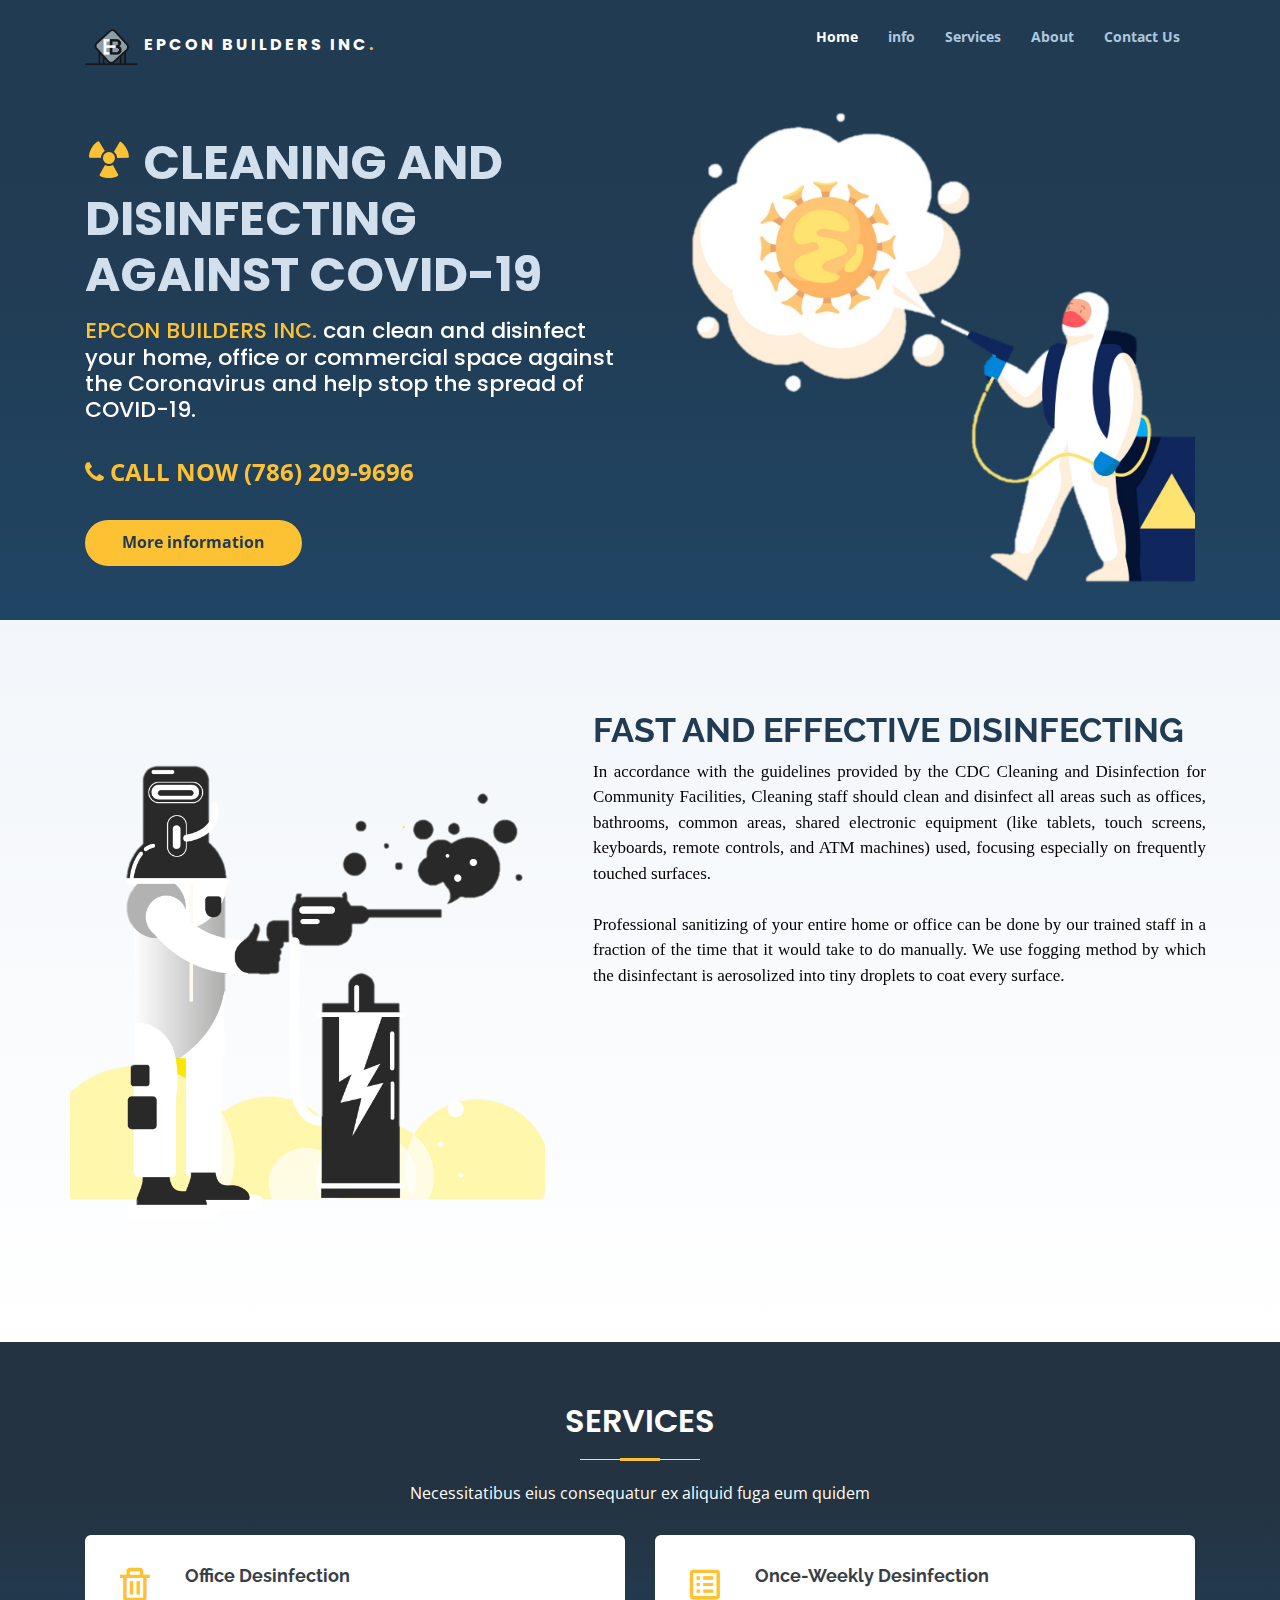
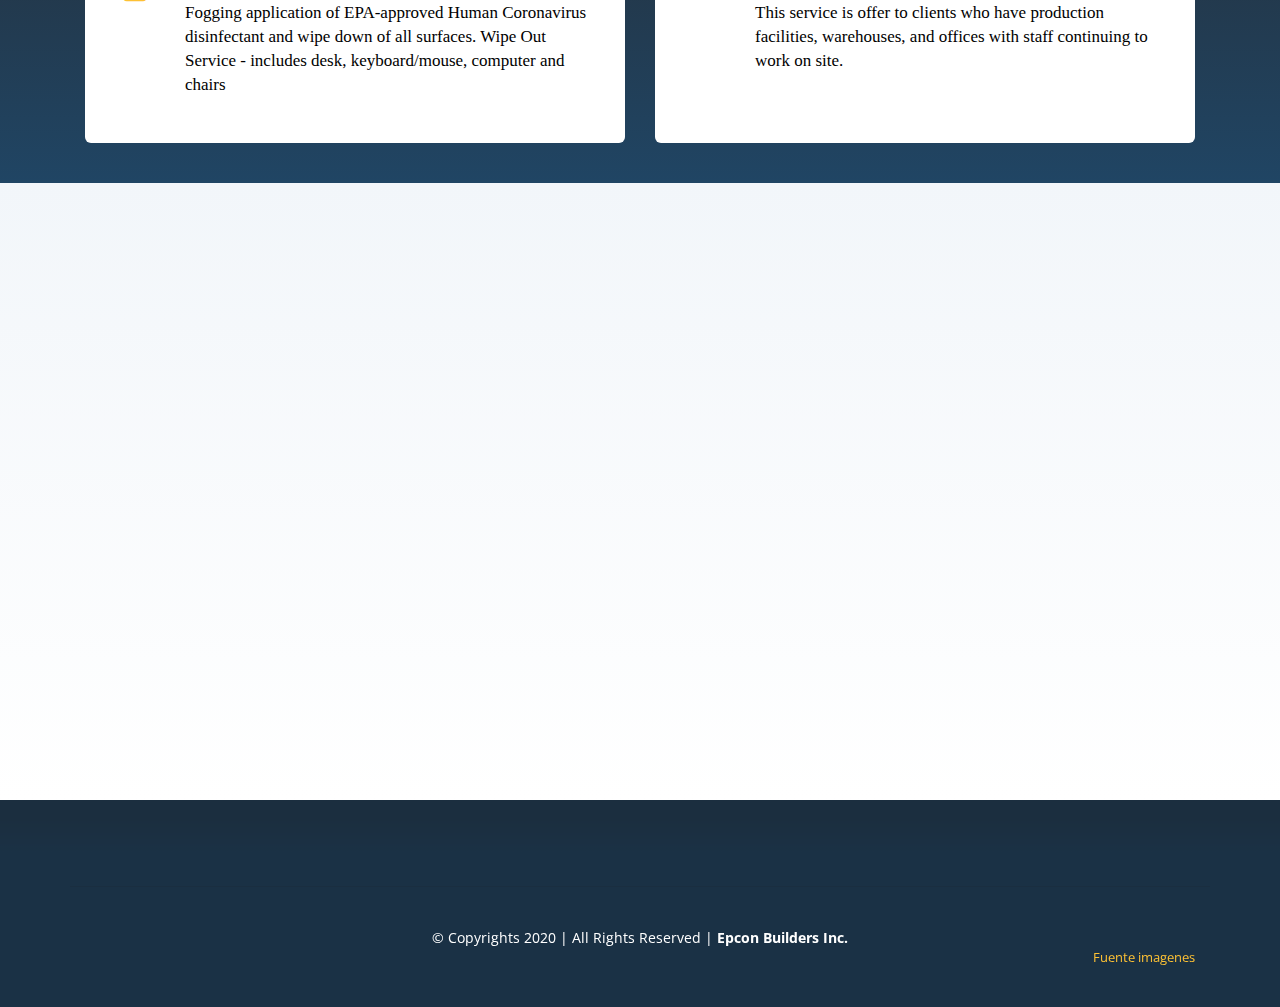
<file: index.html>
<!DOCTYPE html>
<html lang="en">

<head>
  <meta charset="utf-8">
  <meta content="width=device-width, initial-scale=1.0" name="viewport">

  <meta name="description" content="EPCON BUILDERS INC. can clean and disinfect your home, office or commercial space against the Coronavirus and help stop the spread of COVID-19."/>
  <meta name="keywords" content="Desinfection, Miami, COVID-19, Cleaning, COVID-19 Desinfection"/>


  <title>Epcon Builders Inc.</title>
  <meta content="" name="descriptison">
  <meta content="" name="keywords">

  <!-- Favicons -->
  <link href="assets/img/Logo_Epcon.png" rel="icon">
  <link href="assets/img/apple-touch-icon.png" rel="apple-touch-icon">

  <!-- Google Fonts -->
  <link href="https://fonts.googleapis.com/css?family=Open+Sans:300,300i,400,400i,600,600i,700,700i|Raleway:300,300i,400,400i,500,500i,600,600i,700,700i|Poppins:300,300i,400,400i,500,500i,600,600i,700,700i" rel="stylesheet">

  <!-- Vendor CSS Files -->
  <link href="assets/vendor/bootstrap/css/bootstrap.min.css" rel="stylesheet">
  <link href="assets/vendor/icofont/icofont.min.css" rel="stylesheet">
  <link href="assets/vendor/boxicons/css/boxicons.min.css" rel="stylesheet">
  <link href="assets/vendor/venobox/venobox.css" rel="stylesheet">
  <link href="assets/vendor/aos/aos.css" rel="stylesheet">
  <link href="assets/vendor/iconos/css/font-awesome.min.css" rel="stylesheet">
  

  <!-- Template Main CSS File -->
  <link href="assets/css/style.css" rel="stylesheet">
</head>

<body>

  <!-- ======= Header ======= -->
  <header id="header">
    <div class="container d-flex">
      
      <div class="logo mr-auto">
        <h1 class="text-light"><img src="assets/img/Logo_Epcon.png" alt=""><a href="index.html"> EPCON BUILDERS INC<span>.</span></a></h1>
      </div>
      <nav class="nav-menu d-none d-lg-block">
        <ul>
          <li class="active"><a href="#header">Home</a></li>
          <li><a href="#info">info</a></li>
          <li><a href="#services">Services</a></li>
          <li><a href="#about">About</a></li>
          <li><a href="#contact">Contact Us</a></li>
        </ul>
      </nav><!-- .nav-menu -->
    </div>
  </header><!-- End Header -->

  <!-- ======= Hero Section ======= -->
  <section id="hero">
    <div class="container">
      <div class="row d-flex align-items-center">
      <div class=" col-lg-6 py-5 py-lg-0 order-2 order-lg-1" data-aos="fade-right">
        <h1><i class='bx bxs-radiation'></i> CLEANING AND DISINFECTING AGAINST COVID-19</h1>
        <h2> <a href="index.html">EPCON BUILDERS INC.</a> can clean and disinfect your home, office or commercial space against the Coronavirus and help stop the spread of COVID-19.</h2>
          <p><i class="fa fa-phone" aria-hidden="true"></i> CALL NOW (786) 209-9696</p>
        <a href="#info" class="btn-get-started scrollto">More information</a>
      </div>
      <div class="col-lg-6 order-1 order-lg-2 hero-img" data-aos="fade-left">
        <img src="assets/img/fondo_baner.png" class="img-fluid" alt="">
      </div>
    </div>
    </div>

  </section><!-- End Hero -->

    <!-- ======= info Section ======= -->
    <section id="info" class="info section-bg">
      <div class="container">
        <div class="row">
          <div class="image col-xl-5 d-flex align-items-stretch justify-content-center justify-content-lg-start"></div>
          <div class="col-xl-7 pl-0 pl-lg-5 pr-lg-1 d-flex align-items-stretch">
            <div class="content d-flex flex-column justify-content-center">
              <h3 data-aos="fade-in" data-aos-delay="100">FAST AND EFFECTIVE DISINFECTING</h3>
              <p data-aos="fade-in">
                In accordance with the guidelines provided by the CDC Cleaning and Disinfection for Community Facilities, Cleaning staff should clean and disinfect all areas such as offices, bathrooms, common areas, shared electronic equipment (like tablets, touch screens, keyboards, remote controls, and ATM machines) used, focusing especially on frequently touched surfaces.
                <br> <br>Professional sanitizing of your entire home or office can be done by our trained staff in a fraction of the time that it would take to do manually. We use fogging method by which the disinfectant is aerosolized into tiny droplets to coat every surface.<ul>
                </ul>
              </p>
              <div class="row">
                <div class="col-md-6 icon-box" data-aos="fade-up">
                  <i class='bx bxs-spray-can'></i>
                  <h4><a href="#">The CDC guidelines, Cleaning and Disinfection for Community Facilities.</a></h4>
                </div>
                <div class="col-md-6 icon-box" data-aos="fade-up" data-aos-delay="100">
                  <i class='bx bx-list-check'></i>
                  <h4><a href="#">Desinfecting your facilities by appropriately applying disinfectants.</a></h4>
                </div>
                <div class="col-md-6 icon-box" data-aos="fade-up" data-aos-delay="200">
                  <i class='bx bx-certification' ></i>
                  <h4><a href="#">EPA and FDA approved against COVID-19 and most common viruses.</a></h4>
                </div>
              </div>
            </div><!-- End .content-->
          </div>
        </div>
      </div>
    </section><!-- End Info Section -->

<!-- ======= Services Section ======= -->
<section id="services" class="services section-bg">
  <div class="container">

    <div class="section-title">
      <h2>Services</h2>
      <p>Necessitatibus eius consequatur ex aliquid fuga eum quidem</p>
    </div>

    <div class="row">
      <div class="col-md-6">
        <div class="icon-box">
          <i class='bx bx-trash'></i>
          <h4><a href="#">Office Desinfection</a></h4>
          <p>Fogging application of EPA-approved Human Coronavirus disinfectant and wipe down of all surfaces. Wipe Out Service - includes desk, keyboard/mouse, computer and chairs</p>
        </div>
      </div>
      <div class="col-md-6 mt-4 mt-lg-0">
        <div class="icon-box">
          <i class='bx bx-spreadsheet'></i>
          <h4><a href="#">Once-Weekly Desinfection</a></h4>
          <p>This service is offer to clients who have production facilities, warehouses, and offices with staff continuing to work on site.<br><br></p>
        </div>
      </div>
    </div>
  </div>
</section><!-- End Services Section -->

  
<!-- ======= About Section ======= 
<section id="about" class="about section-bg">
  <div class="container">
    <div class="row">
      <div class="image col-xl-5 d-flex align-items-stretch justify-content-center justify-content-lg-start"></div>
      <div class="col-xl-7 pl-0 pl-lg-5 pr-lg-1 d-flex align-items-stretch">
        <div class="content d-flex flex-column justify-content-center">
          <h3 data-aos="fade-in" data-aos-delay="100">FAST AND EFFECTIVE DISINFECTING</h3>
          <p data-aos="fade-in">
            In accordance with the guidelines provided by the CDC Cleaning and Disinfection for Community Facilities, Cleaning staff should clean and disinfect all areas such as offices, bathrooms, common areas, shared electronic equipment (like tablets, touch screens, keyboards, remote controls, and ATM machines) used, focusing especially on frequently touched surfaces.
            <br> <br>Professional sanitizing of your entire home or office can be done by our trained staff in a fraction of the time that it would take to do manually. We use fogging method by which the disinfectant is aerosolized into tiny droplets to coat every surface.<ul>
            </ul>
          </p>
          <div class="row">
            <div class="col-md-6 icon-box" data-aos="fade-up">
              <i class='bx bxs-group'></i>
              <h4><a href="#">Our team will disinfect your facility by appropriately applying disinfectants.</a></h4>
            </div>
            <div class="col-md-6 icon-box" data-aos="fade-up" data-aos-delay="100">
              <i class='bx bxs-radiation'></i>
              <h4><a href="#">EPA and FDA approved against COVID-19 and most common viruses.</a></h4>
            </div>
            <div class="col-md-6 icon-box" data-aos="fade-up" data-aos-delay="200">
              <i class='bx bx-edit'></i>
              <h4><a href="#">Applied to specific standards.</a></h4>
            </div>
          </div>
        </div> End .content
      </div>
    </div>
  </div>
</section> End About Section -->


    <!-- ======= Contact Section ======= -->
    <section id="contact" class="contact section-bg">
      <div class="container">
        <div class="section-title">
          <h2 data-aos="fade-in">Contact</h2>
          </div>
        <div class="row">
          <div class="col-lg-12">
            <div class="row">
              <div class="col-md-12">
                <div class="info-box" data-aos="fade-up">
                  <i class="bx bx-map"></i>
                  <h3>Our Address</h3>
                  <p>Miami, Unitated States</p>
                </div>
              </div>
              <div class="col-md-6">
                <div class="info-box mt-4" data-aos="fade-up" data-aos-delay="100">
                  <i class="bx bx-envelope"></i>
                  <h3>Email Us</h3>
                  <p>Epconmiami@hotmail.com<br>Eduardopenuela@yahoo.com</p>
                </div>
              </div>
              <div class="col-md-6">
                <div class="info-box mt-4" data-aos="fade-up" data-aos-delay="100">
                  <i class="bx bx-phone-call"></i>
                  <h3>Call Us</h3>
                  <p>(786) 209-9696<br>(786) 209-9696</p>
                </div>
              </div>
            </div>
          </div>
        </div>
      </div>
    </section><!-- End Contact Section -->

  </main><!-- End #main -->

  <!-- ======= Footer ======= -->
  <footer id="footer">

    <div class="footer-top">
      <div class="container" data-aos="fade-up">
        <div class="social-links">
          <a href="#" class="twitter"><i class="bx bxl-twitter"></i></a>
          <a href="#" class="facebook"><i class="bx bxl-facebook"></i></a>
          <a href="#" class="instagram"><i class="bx bxl-instagram"></i></a>
          <a href="#" class="google-plus"><i class="bx bxl-skype"></i></a>
          <a href="#" class="linkedin"><i class="bx bxl-linkedin"></i></a>
        </div>
      </div>
    </div>
    <div class="container footer-bottom clearfix">
      <div class="copyright">
        &copy; Copyrights 2020 | All Rights Reserved | <strong> Epcon Builders Inc. </strong>
      </div>
      <div class="credits">
        <!-- Designed by <a href="https://bootstrapmade.com/">BootstrapMade</a><BR> -->
        <a href="https://www.freepik.es/fotos-vectores-gratis/casa">Fuente imagenes</a>
      </div>
    </div>
  </footer><!-- End Footer -->

  <a href="#" class="back-to-top"><i class="icofont-simple-up"></i></a>

  <!-- Vendor JS Files -->
  <script src="assets/vendor/jquery/jquery.min.js"></script>
  <script src="assets/vendor/bootstrap/js/bootstrap.bundle.min.js"></script>
  <script src="assets/vendor/jquery.easing/jquery.easing.min.js"></script>
  <script src="assets/vendor/php-email-form/validate.js"></script>
  <script src="assets/vendor/isotope-layout/isotope.pkgd.min.js"></script>
  <script src="assets/vendor/venobox/venobox.min.js"></script>
  <script src="assets/vendor/aos/aos.js"></script>

  <!-- Template Main JS File -->
  <script src="assets/js/main.js"></script>

</body>

</html>
</file>
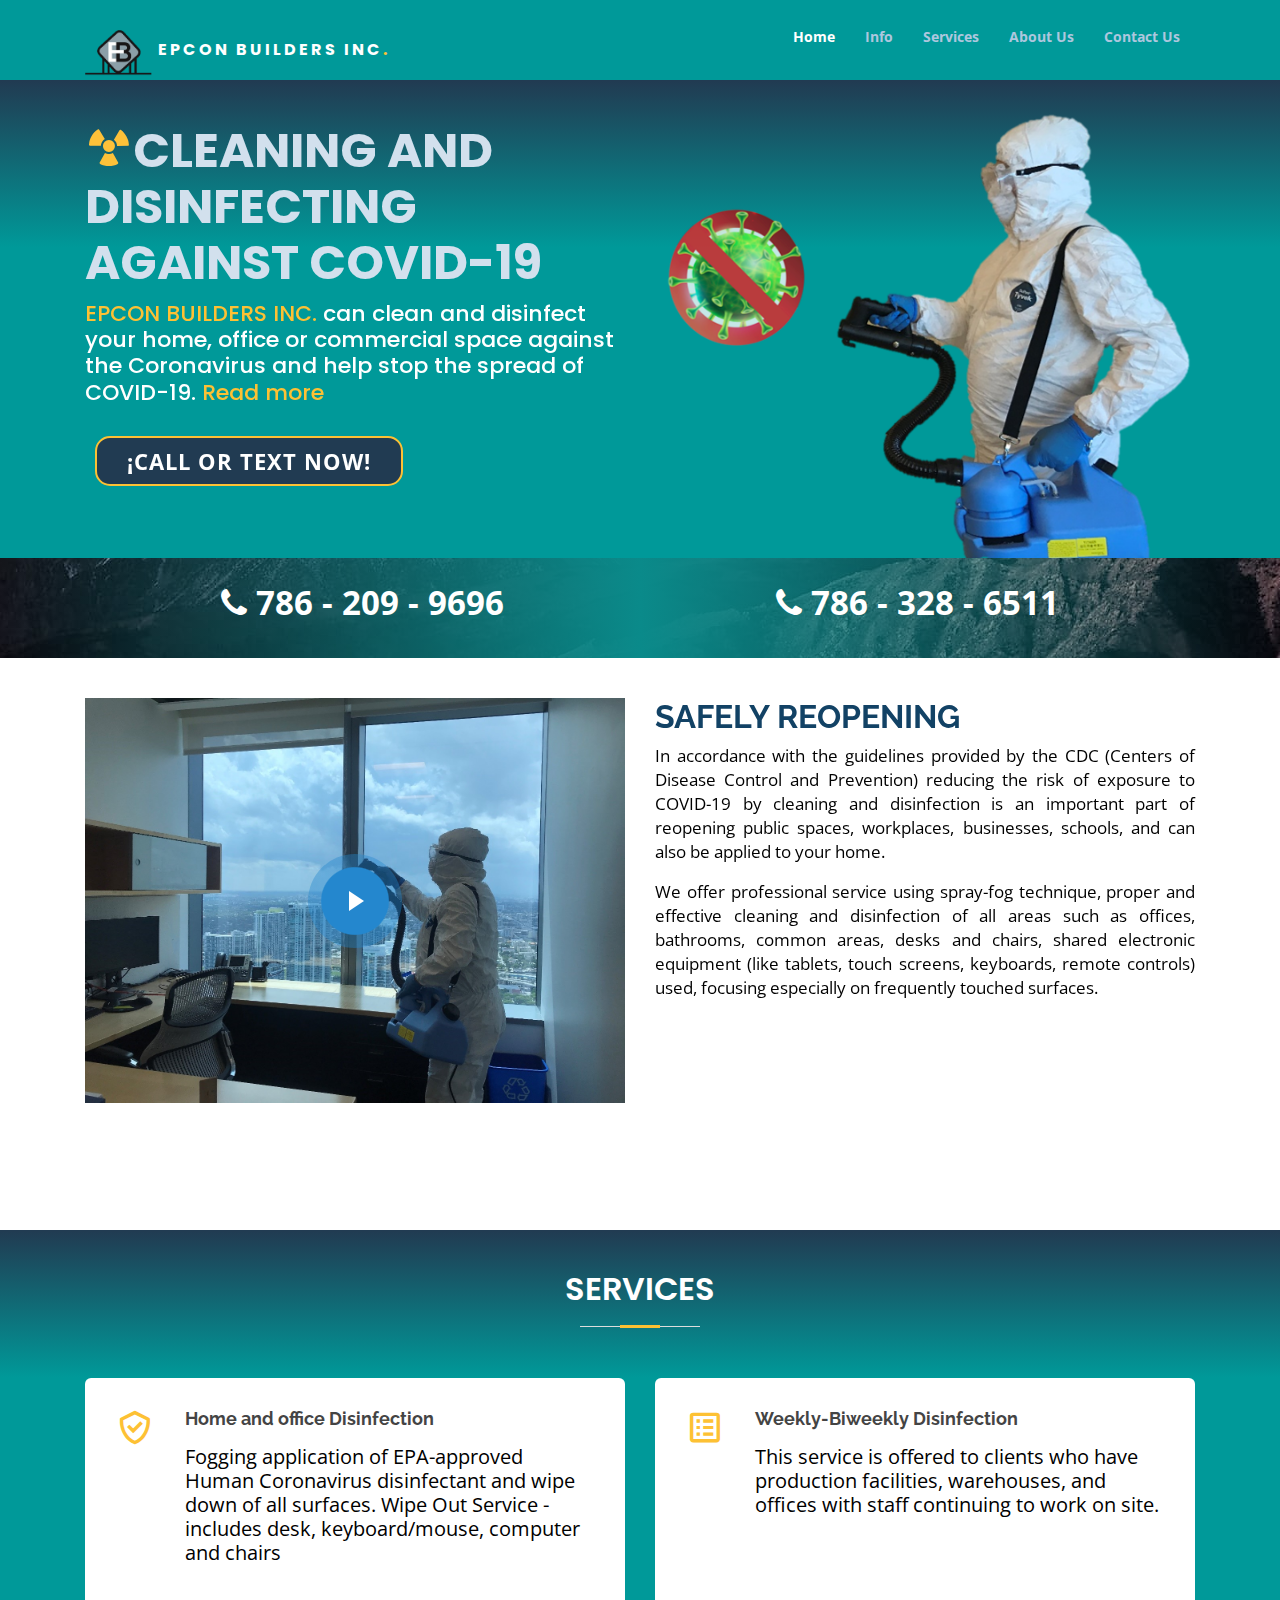
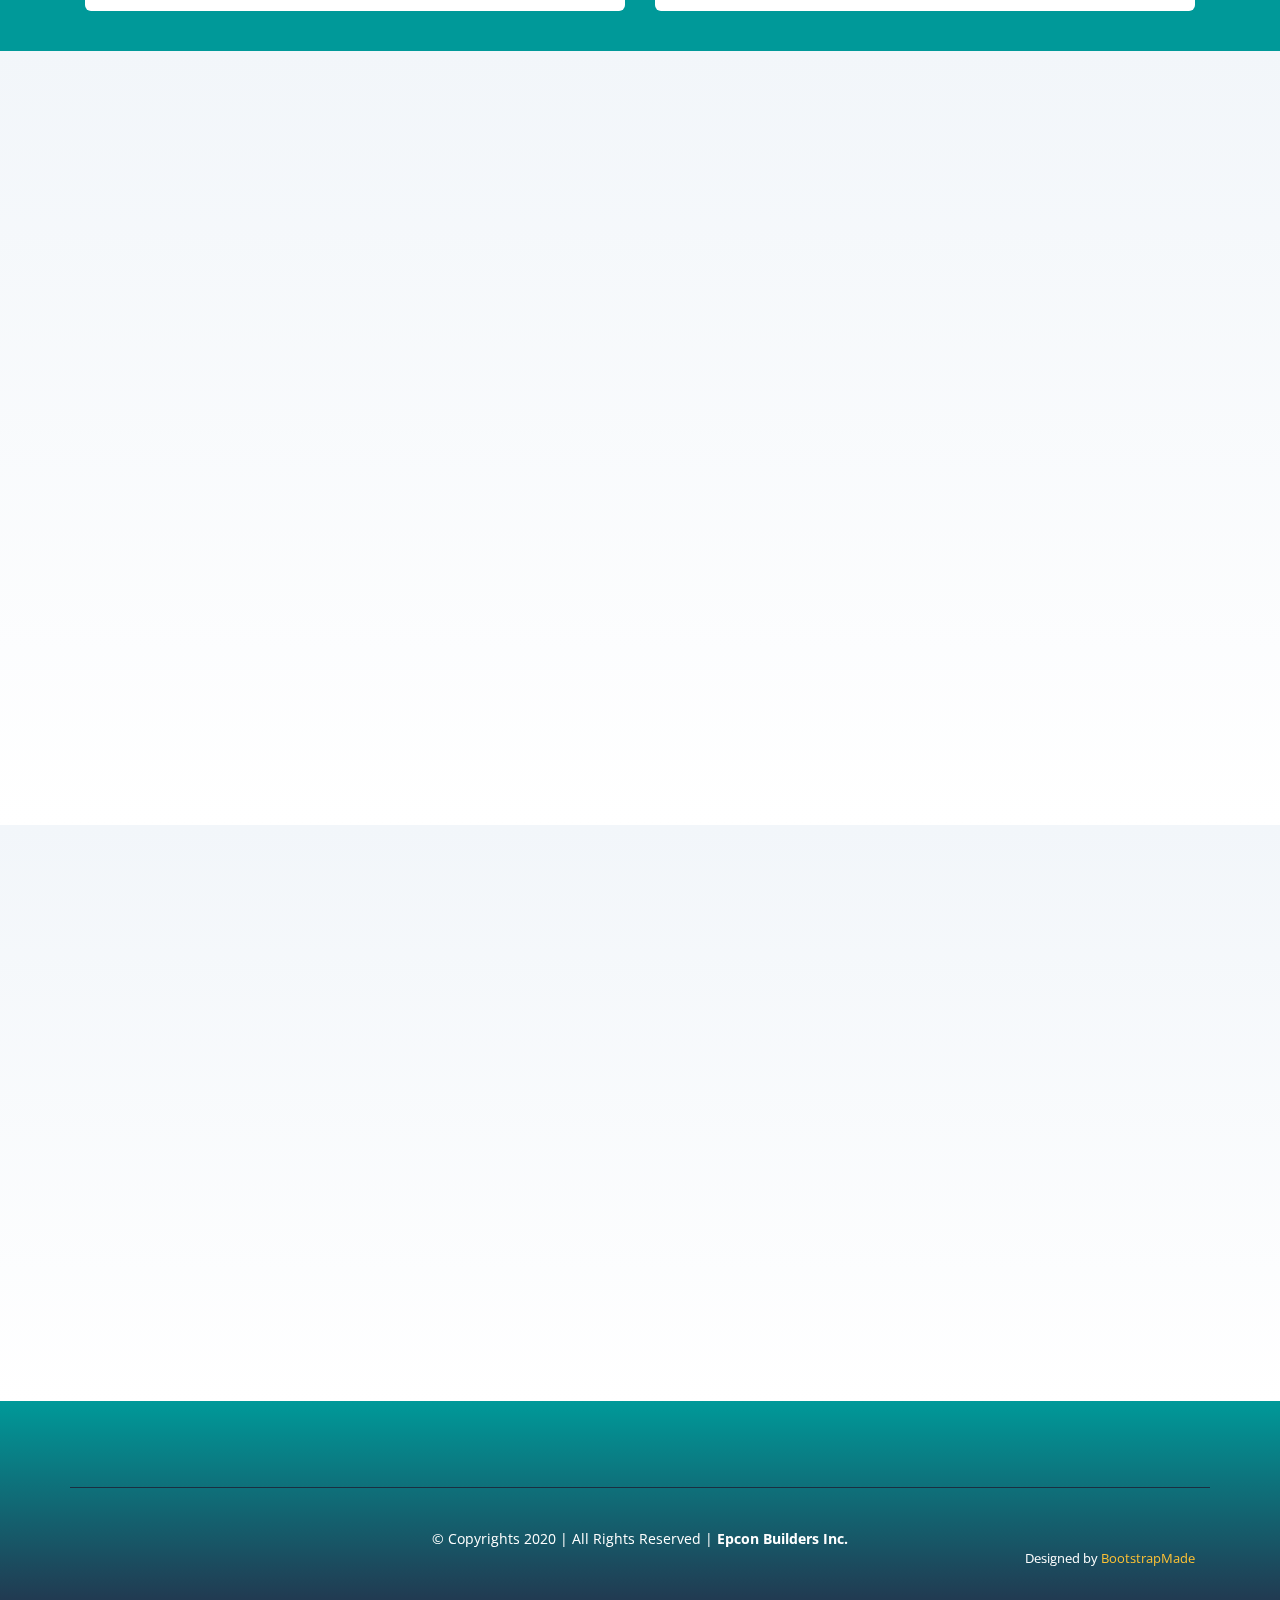
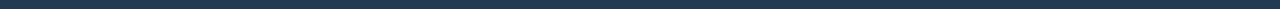
<file: docs/index.html>
<!DOCTYPE html>
<html lang="en">

<head>
  <meta charset="utf-8">
  <meta content="width=device-width, initial-scale=1.0" name="viewport">

  <meta name="description" content="EPCON BUILDERS INC. can clean and disinfect your home, office or commercial space against the Coronavirus and help stop the spread of COVID-19."/>
  <meta name="keywords" content="Desinfection, Miami, COVID-19, Cleaning, COVID-19 Desinfection"/>


  <title>Epcon Builders Inc.</title>
  <meta content="" name="descriptison">
  <meta content="" name="keywords">

  <!-- Favicons -->
  <link href="assets/img/Logo_Epcon.png" rel="icon">
  <link href="assets/img/apple-touch-icon.png" rel="apple-touch-icon">

  <!-- Google Fonts -->
  <link href="https://fonts.googleapis.com/css?family=Open+Sans:300,300i,400,400i,600,600i,700,700i|Raleway:300,300i,400,400i,500,500i,600,600i,700,700i|Poppins:300,300i,400,400i,500,500i,600,600i,700,700i" rel="stylesheet">

  <!-- Vendor CSS Files -->
  <link href="assets/vendor/bootstrap/css/bootstrap.min.css" rel="stylesheet">
  <link href="assets/vendor/icofont/icofont.min.css" rel="stylesheet">
  <link href="assets/vendor/boxicons/css/boxicons.min.css" rel="stylesheet">
  <link href="assets/vendor/venobox/venobox.css" rel="stylesheet">
  <link href="assets/vendor/aos/aos.css" rel="stylesheet">
  <link href="assets/vendor/iconos/css/font-awesome.min.css" rel="stylesheet">
  

  <!-- Template Main CSS File -->
  <link href="assets/css/style.css" rel="stylesheet">
</head>

<body>

  <!-- ======= Header ======= -->
  <header id="header">
    <div class="container d-flex">
      
      <div class="logo mr-auto">
        <h1 class="text-light"><img src="assets/img/Logo_Epcon.png" alt=""><a href="index.html"> EPCON BUILDERS INC<span>.</span></a></h1>
      </div>
      <nav class="nav-menu d-none d-lg-block">
        <ul>
          <li class="active"><a href="#header">Home</a></li>
          <li><a href="#about-video">Info</a></li>
          <li><a href="#services">Services</a></li>
          <li><a href="about.html">About Us</a></li>
          <li><a href="#contact">Contact Us</a></li>
        </ul>
      </nav><!-- .nav-menu -->
    </div>
  </header><!-- End Header -->

  <!-- ======= Hero Section ======= -->
  <section id="hero">
    <div class="container">
      <div class="row d-flex align-items-center">
      <div class=" col-lg-6 py-1 py-lg-0 order-2 order-lg-1" data-aos="fade-right">
        <h1><i class='bx bxs-radiation'></i>CLEANING AND DISINFECTING AGAINST COVID-19</h1>
        <h2> <a href="index.html">EPCON BUILDERS INC.</a> can clean and disinfect your home, office or commercial space against the Coronavirus and help stop the spread of COVID-19. 
          <a href="#about-video" class="scrollto">Read more</a></h2>
          <div>
            <a href="#clients" class="btn-menu animated fadeInUp scrollto">¡CALL OR TEXT NOW!</a>
            <!-- <a href="tel:+17863286511" class="btn-book animated fadeInUp scrollto">CALL NOW</a> -->
          </div>
        <div><p></p></div>
      </div>
      <div class="col-lg-6 order-1 order-lg-2 hero-img" data-aos="fade-left">
        <img src="assets/img/fondo_baner_1.png" class="img-fluid" alt="">
      </div>
    </div>
    </div>

  </section><!-- End Hero -->


    <!-- ======= Clients Section ======= -->
    <section id="clients" class="clients section-bg">
      <div class="container">

        <div class="row no-gutters clients-wrap clearfix wow fadeInUp">

          <div class="col-lg-6 col-md-6 col-sm-6">
            <div class="client-logo">
              <a href="tel:+17862099696"> <h2> <i class="fa fa-phone"></i> 786 - 209 - 9696</h2></a>
            </div>
          </div>

          <div class="col-lg-6 col-md-6 col-sm-6">
            <div class="client-logo">
              <a href="tel:+17863286511"><h2><i class="fa fa-phone"></i> 786 - 328 - 6511</h2></a>
            </div>
          </div>
          
        </div>
      </div>
    </section><!-- End Clients Section -->

    <!-- ======= About Video Section ======= -->
    <section id="about-video" class="about-video">
      <div class="container" data-aos="fade-up">

        <div class="row">

          <div class="col-lg-6 video-box align-self-baseline" data-aos="fade-right" data-aos-delay="100">
            <img src="assets/img/Fondo_header_3.jpg" class="img-fluid" alt="">
            <a href="https://www.youtube.com/watch?v=0aD37GAClzU" class="venobox play-btn mb-4" data-vbtype="video" data-autoplay="true"></a>
          </div>
          <div class="col-lg-6 pt-3 pt-lg-0 content" data-aos="fade-left" data-aos-delay="100">
            <h3 data-aos="fade-in" data-aos-delay="100">SAFELY REOPENING</h3>
              <p>
                In accordance with the guidelines provided by the CDC (Centers of Disease Control and Prevention) reducing the risk of exposure to COVID-19 by cleaning and disinfection is an important part of reopening public spaces, workplaces, businesses, schools, and can also be applied to your home.
              </p>
              <P>
                We offer professional service using  spray-fog technique, proper and effective cleaning  and disinfection of  all areas such as offices, bathrooms, common areas, desks and chairs,  shared electronic equipment  (like tablets, touch screens, keyboards, remote controls) used, focusing especially on frequently touched surfaces.
              </p>
              <div class="row">
                <div class="col-md-4 icon-box" data-aos="fade-up">
                  <i class='bx bxs-spray-can'></i>
                  <h4>The CDC guidelines, Cleaning and Disinfection for Community Facilities.</h4>
                </div>
                <div class="col-md-4 icon-box" data-aos="fade-up" data-aos-delay="100">
                  <i class='bx bx-list-check'></i>
                  <h4>Disinfecting your facilities by appropriately applying disinfectants.</h4>
                </div>
                <div class="col-md-4 icon-box" data-aos="fade-up" data-aos-delay="200">
                  <i class='bx bx-certification' ></i>
                  <h4>EPA and FDA approved against COVID-19 and most common viruses.</h4>
          </div>
        </div>
      </div>
    </section><!-- End About Video Section -->



<!-- ======= Services Section ======= -->
<section id="services" class="services section-bg">
  <div class="container">

    <div class="section-title">
      <h2>Services</h2>
    </div>

    <div class="row">
      <div class="col-md-6">
        <div class="icon-box">
          <i class='bx bx-check-shield'></i>
          <h4>Home and office Disinfection</a></h4>
          <p>Fogging application of EPA-approved Human Coronavirus disinfectant and wipe down of all surfaces. Wipe Out Service - includes desk, keyboard/mouse, computer and chairs</p>
        </div>
      </div>
      <div class="col-md-6 mt-4 mt-lg-0">
        <div class="icon-box">
          <i class='bx bx-spreadsheet'></i>
          <h4>Weekly-Biweekly Disinfection</h4>
          <p>This service is offered to clients who have production facilities, warehouses, and offices with staff continuing to work on site.<br><br><br></p>
        </div>
      </div>
    </div>
  </div>
</section><!-- End Services Section -->




<!-- ======= Portfolio Section ======= -->
<section id="portfolio" class="portfolio section-bg">
  <div class="container">

  <div class="section-title">
      <h2 data-aos="fade-in">GALLERY</h2>
  </div>

  <div class="row portfolio-container" data-aos="fade-up">
              <div class="col-lg-4 col-md-6 portfolio-item filter-app">
              <div class="portfolio-wrap">
                      <img src="assets/img/epcon/29.jpg" class="img-fluid" alt="">
                      <div class="portfolio-links">
                      <a href="assets/img/epcon/29.jpg" data-gall="portfolioGallery" class="venobox" title="DISINFECTING"><i class="icofont-plus-circle"></i></a>
                      </div>
              </div>
              </div>

              <div class="col-lg-4 col-md-6 portfolio-item filter-app">
              <div class="portfolio-wrap">
                      <img src="assets/img/epcon/30.jpg" class="img-fluid" alt="">
                      <div class="portfolio-links">
                      <a href="assets/img/epcon/30.jpg" data-gall="portfolioGallery" class="venobox" title="DISINFECTING"><i class="icofont-plus-circle"></i></a>
                      </div>
              </div>
              </div>
              <div class="col-lg-4 col-md-6 portfolio-item filter-app">
              <div class="portfolio-wrap">
                      <img src="assets/img/epcon/31.jpg" class="img-fluid" alt="">
                      <div class="portfolio-links">
                      <a href="assets/img/epcon/31.jpg" data-gall="portfolioGallery" class="venobox" title="DISINFECTING"><i class="icofont-plus-circle"></i></a>
                      </div>
              </div>
              </div>

              <div class="col-lg-4 col-md-6 portfolio-item filter-app">
              <div class="portfolio-wrap">
                      <img src="assets/img/epcon/32.jpg" class="img-fluid" alt="">
                      <div class="portfolio-links">
                      <a href="assets/img/epcon/32.jpg" data-gall="portfolioGallery" class="venobox" title="DISINFECTING"><i class="icofont-plus-circle"></i></a>
                      </div>
              </div>
              </div>
              <div class="col-lg-4 col-md-6 portfolio-item filter-app">
              <div class="portfolio-wrap">
                      <img src="assets/img/epcon/33.jpg" class="img-fluid" alt="">
                      <div class="portfolio-links">
                      <a href="assets/img/epcon/33.jpg" data-gall="portfolioGallery" class="venobox" title="DISINFECTING"><i class="icofont-plus-circle"></i></a>
                      </div>
              </div>
              </div>

              <div class="col-lg-4 col-md-6 portfolio-item filter-app">
              <div class="portfolio-wrap">
                      <img src="assets/img/epcon/34.jpg" class="img-fluid" alt="">
                      <div class="portfolio-links">
                      <a href="assets/img/epcon/34.jpg" data-gall="portfolioGallery" class="venobox" title="DISINFECTING"><i class="icofont-plus-circle"></i></a>
                      </div>
              </div>
              </div>
  </div>
  </div>
</section> <!-- End Portfolio Section -->

    <!-- ======= Contact Section ======= -->
    <section id="contact" class="contact section-bg">
      <div class="container">
        <div class="section-title">
          <h2 data-aos="fade-in">Contact</h2>
          </div>
        <div class="row">
          <div class="col-lg-12">
            <div class="row">
              <div class="col-md-12">
                <div class="info-box" data-aos="fade-up">
                  <i class="bx bx-map"></i>
                  <h3>Our Address</h3>
                  <p> Miami | Florida</p>
                </div>
              </div>
              <div class="col-md-6">
                <div class="info-box mt-4" data-aos="fade-up" data-aos-delay="100">
                  <i class="bx bx-envelope"></i>
                  <h3>Email Us</h3>
                  <p>info@epconbuilders.com<br>eduardopenuela@epconbuilders.com</p>
                </div>
              </div>
              <div class="col-md-6">
                <div class="info-box mt-4" data-aos="fade-up" data-aos-delay="100">
                  <i class="bx bx-phone-call"></i>
                  <h3>Call Us</h3>
                  <p>(+1) 786 - 209 - 9696<br> (+1) 786 - 328 - 6511<br></p>
                </div>
              </div>
            </div>
          </div>
        </div>
      </div>
    </section><!-- End Contact Section -->

  </main><!-- End #main -->

  <!-- ======= Footer ======= -->
  <footer id="footer">

    <div class="footer-top">
      <div class="container" data-aos="fade-up">
        <div class="social-links">
          <a href="https://www.facebook.com/epconmiami/" target="blank" class="facebook"><i class="bx bxl-facebook"></i></a>
          <a href="https://www.instagram.com/epconmiami/" target="blank" class="instagram"><i class="bx bxl-instagram"></i></a>
          <a href="https://www.linkedin.com/in/epcon-builders-4a65201a8/" target="blank" class="linkedin"><i class="bx bxl-linkedin"></i></a>
        </div>
      </div>
    </div>
    <div class="container footer-bottom clearfix">
      <div class="copyright">
        &copy; Copyrights 2020 | All Rights Reserved | <strong> Epcon Builders Inc. </strong>
      </div>
      <div class="credits">
        Designed by <a href="https://bootstrapmade.com/">BootstrapMade</a>
      </div>
    </div>
  </footer><!-- End Footer -->

  <a href="#" class="back-to-top"><i class="icofont-simple-up"></i></a>

  <!-- Vendor JS Files -->
  <script src="assets/vendor/jquery/jquery.min.js"></script>
  <script src="assets/vendor/bootstrap/js/bootstrap.bundle.min.js"></script>
  <script src="assets/vendor/jquery.easing/jquery.easing.min.js"></script>
  <script src="assets/vendor/isotope-layout/isotope.pkgd.min.js"></script>
  <script src="assets/vendor/venobox/venobox.min.js"></script>
  <script src="assets/vendor/aos/aos.js"></script>

  <!-- Template Main JS File -->
  <script src="assets/js/main.js"></script>

</body>

</html>
</file>
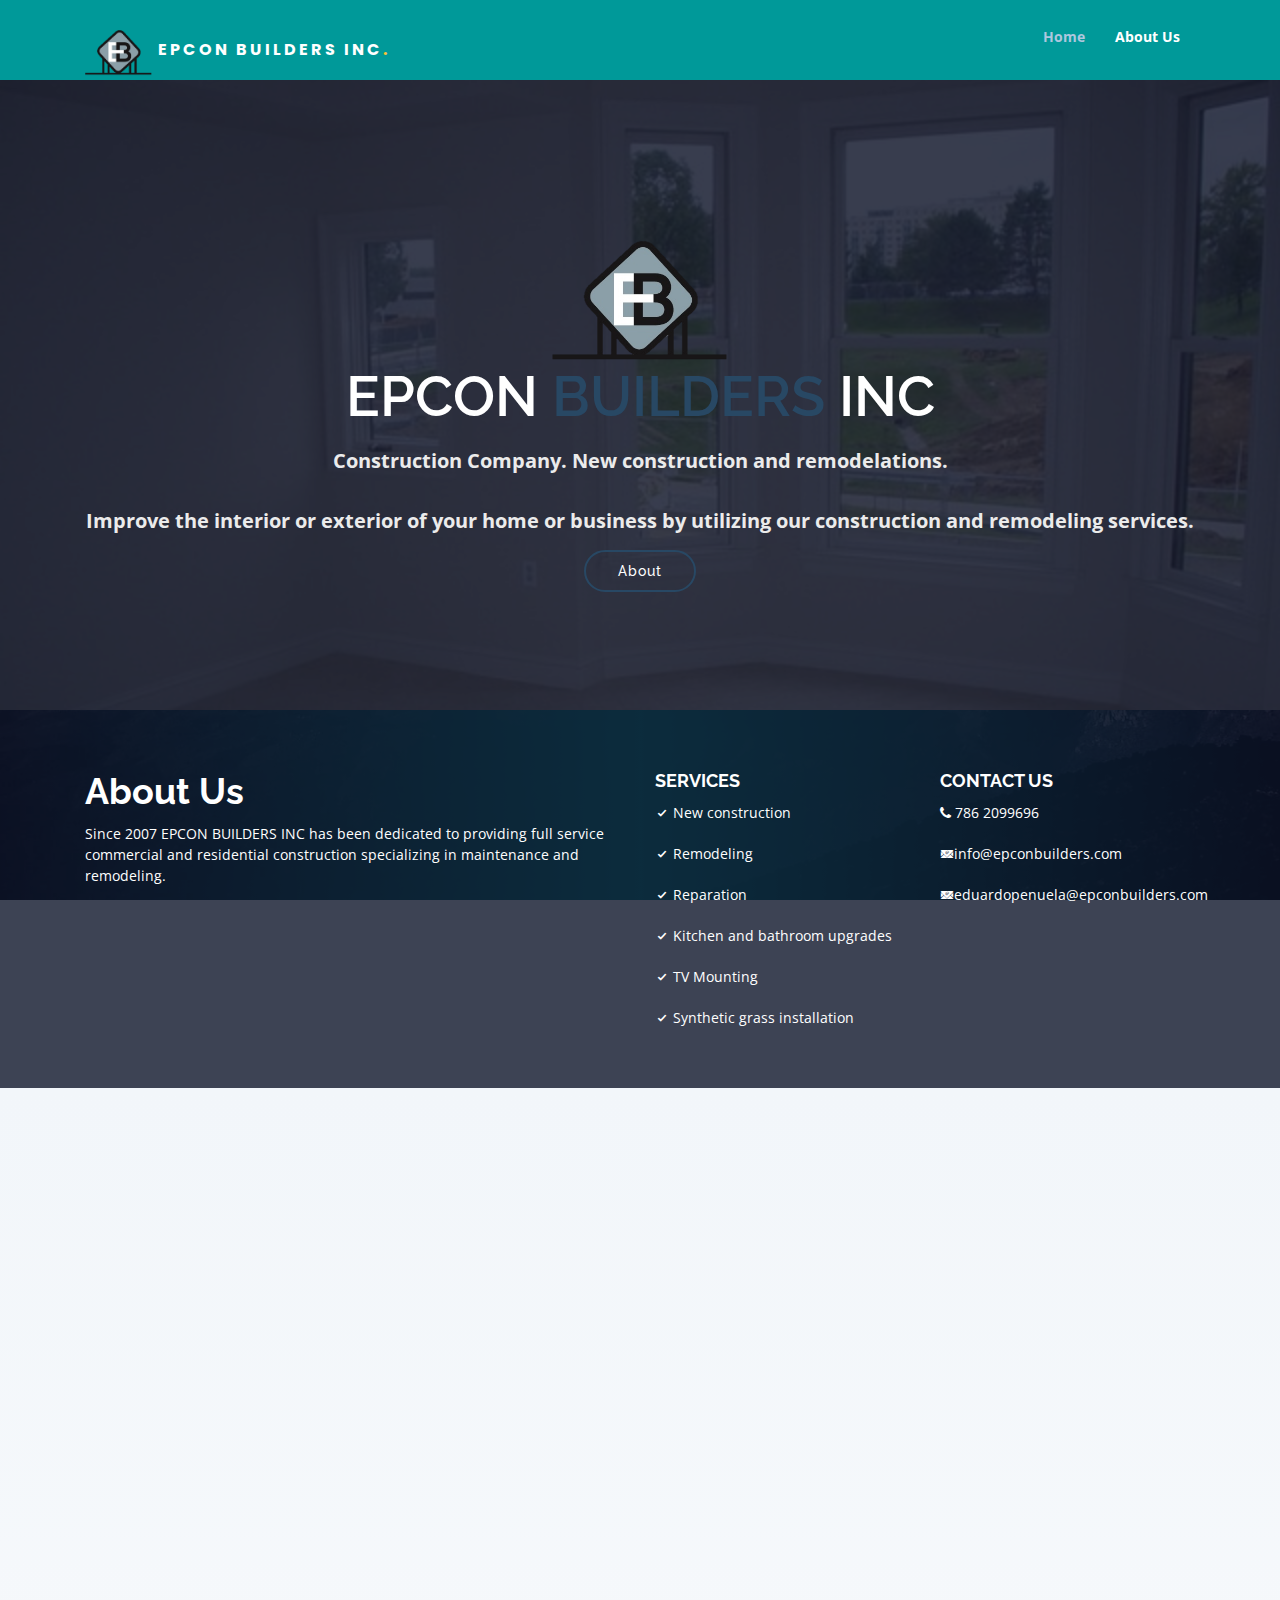
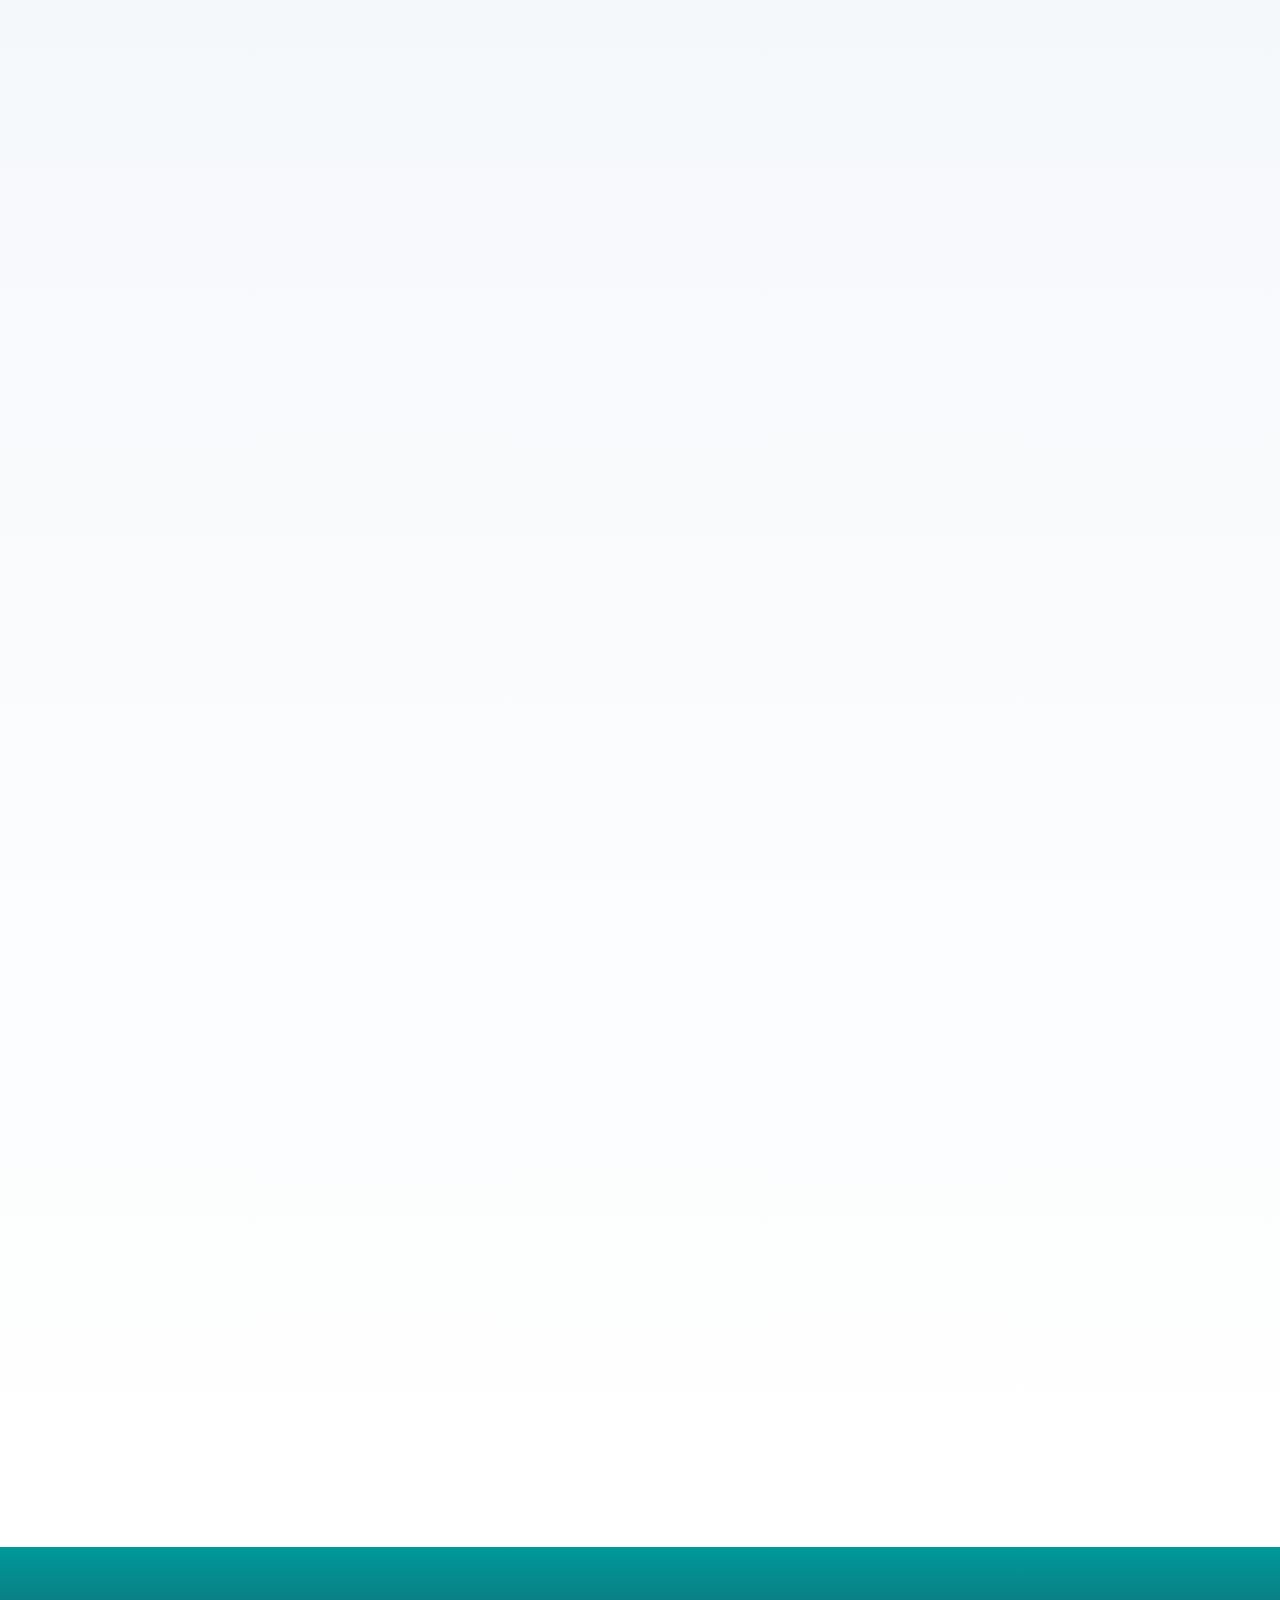
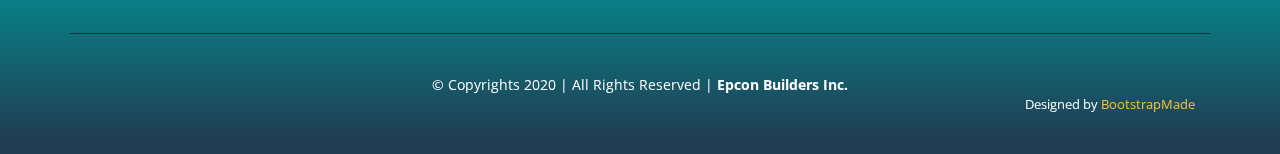
<file: docs/about.html>
<!DOCTYPE html>
<html lang="en">

<head>
<meta charset="utf-8">
<meta content="width=device-width, initial-scale=1.0" name="viewport">

<meta name="description" content="EPCON BUILDERS INC. can clean and disinfect your home, office or commercial space against the Coronavirus and help stop the spread of COVID-19."/>
<meta name="keywords" content="Disinfection, Miami, COVID-19, Cleaning, COVID-19 Disinfection, CDC guidelines, Disinfecting, Disinfecting service, Coronavirus disinfection cleaning services, miami cleaning service"/>


<title>Epcon Builders Inc.</title>
<meta content="" name="descriptison">
<meta content="" name="keywords">

<!-- Favicons -->
<link href="assets/img/Logo_Epcon.png" rel="icon">
<link href="assets/img/apple-touch-icon.png" rel="apple-touch-icon">

<!-- Google Fonts -->
<link href="https://fonts.googleapis.com/css?family=Open+Sans:300,300i,400,400i,600,600i,700,700i|Raleway:300,300i,400,400i,500,500i,600,600i,700,700i|Poppins:300,300i,400,400i,500,500i,600,600i,700,700i" rel="stylesheet">

<!-- Vendor CSS Files -->
<link href="assets/vendor/bootstrap/css/bootstrap.min.css" rel="stylesheet">
<link href="assets/vendor/icofont/icofont.min.css" rel="stylesheet">
<link href="assets/vendor/boxicons/css/boxicons.min.css" rel="stylesheet">
<link href="assets/vendor/venobox/venobox.css" rel="stylesheet">
<link href="assets/vendor/aos/aos.css" rel="stylesheet">
<link href="assets/vendor/iconos/css/font-awesome.min.css" rel="stylesheet">


<!-- Template Main CSS File -->
<link href="assets/css/style.css" rel="stylesheet">
</head>

<body>

<!-- ======= Header ======= -->
<header id="header">
    <div class="container d-flex">
        <div class="logo mr-auto">
        <h1 class="text-light"><img src="assets/img/Logo_Epcon.png" alt=""><a href="index.html"> EPCON BUILDERS INC<span>.</span></a></h1>
        </div>
    <nav class="nav-menu d-none d-lg-block">
        <ul>
        <li><a href="index.html">Home</a></li>
        <li class="active"><a href="about.html" target="blank">About Us</a></li> 
        </ul>
    </nav><!-- .nav-menu -->
        </div>
</header><!-- End Header -->

<!-- ======= Intro Section ======= -->
<section id="intro">
    <div class="intro-container wow fadeIn">
    <h1 class="mb-3 pb-0"><img src="assets/img/Logo_Epcon.png" style="width: 30%;"><br> EPCON <span>BUILDERS </span> INC</h1>
    <p class="mb-1 pb-0">Construction Company. New construction and remodelations.<br><br>
        Improve the interior or exterior of your home or business by utilizing our construction and remodeling services.</p>
    <a href="#about" class="about-btn scrollto">About</a>
    <br>
    <br>
    </div>
</section><!-- End Intro Section -->

<main id="main">
<!-- ======= About Section ======= -->
<section id="about">
    <div class="container">
        <div class="row">
            <div class="col-lg-6">
                <h2>About Us</h2>
                <p>Since 2007 EPCON BUILDERS INC has been dedicated to providing full service commercial and residential construction specializing in maintenance and remodeling.</p>
            </div>
            <div class="col-lg-3">
                <h3>Services</h3>
                <p><i class="icofont-check"></i> New construction</p>
                <p><i class="icofont-check"></i> Remodeling</p>
                <p><i class="icofont-check"></i> Reparation</p>
                <p><i class="icofont-check"></i> Kitchen and bathroom upgrades</p>
                <p><i class="icofont-check"></i> TV Mounting</p>
                <p><i class="icofont-check"></i> Synthetic grass installation</p>
            </div>
            <div class="col-lg-3">
                <h3>Contact us</h3>
                <p><i class="fa fa-phone"></i> 786 2099696</p>
                <p><i class="icofont-email"></i>info@epconbuilders.com</p> 
                <p><i class="icofont-email"></i>eduardopenuela@epconbuilders.com</p>
            </div>
        </div>
    </div>
</section><!-- End About Section -->


<!-- ======= Portfolio Section ======= -->
<section id="portfolio" class="portfolio section-bg">
    <div class="container">

    <div class="section-title">
        <h2 data-aos="fade-in">GALLERY</h2>
    </div>

    <div class="row portfolio-container" data-aos="fade-up">
        <div class="col-lg-4 col-md-6 portfolio-item filter-app">
        <div class="portfolio-wrap">
            <img src="assets/img/epcon/1-.jpg" class="img-fluid" alt="">
            <div class="portfolio-links">
            <a href="assets/img/epcon/1-.jpg" data-gall="portfolioGallery" class="venobox" title="EPCON"><i class="icofont-plus-circle"></i></a>
            </div>
        </div>
        </div>

        <div class="col-lg-4 col-md-6 portfolio-item filter-web">
        <div class="portfolio-wrap">
            <img src="assets/img/epcon/2-.jpg" class="img-fluid" alt="">
            <div class="portfolio-links">
            <a href="assets/img/epcon/2-.jpg" data-gall="portfolioGallery" class="venobox" title="EPCON"><i class="icofont-plus-circle"></i></a>
            </div>
        </div>
        </div>

        <div class="col-lg-4 col-md-6 portfolio-item filter-app">
        <div class="portfolio-wrap">
            <img src="assets/img/epcon/3-.jpg" class="img-fluid" alt="">
            <div class="portfolio-links">
            <a href="assets/img/epcon/3-.jpg" data-gall="portfolioGallery" class="venobox" title="EPCON"><i class="icofont-plus-circle"></i></a>
            </div>
        </div>
        </div>

        <div class="col-lg-4 col-md-6 portfolio-item filter-card">
        <div class="portfolio-wrap">
            <img src="assets/img/epcon/4.JPG" class="img-fluid" alt="">
            <div class="portfolio-links">
            <a href="assets/img/epcon/4.JPG" data-gall="portfolioGallery" class="venobox" title="EPCON"><i class="icofont-plus-circle"></i></a>
            </div>
        </div>
        </div>

        <div class="col-lg-4 col-md-6 portfolio-item filter-web">
        <div class="portfolio-wrap">
            <img src="assets/img/epcon/5.JPG" class="img-fluid" alt="">
            <div class="portfolio-links">
            <a href="assets/img/epcon/5.JPG" data-gall="portfolioGallery" class="venobox" title="EPCON"><i class="icofont-plus-circle"></i></a>
            </div>
        </div>
        </div>

        <div class="col-lg-4 col-md-6 portfolio-item filter-app">
        <div class="portfolio-wrap">
            <img src="assets/img/epcon/15-.jpg" class="img-fluid" alt="">
            <div class="portfolio-links">
            <a href="assets/img/epcon/15-.jpg" data-gall="portfolioGallery" class="venobox" title="EPCON"><i class="icofont-plus-circle"></i></a>
            </div>
        </div>
        </div>


            <div class="col-lg-4 col-md-6 portfolio-item filter-app">
            <div class="portfolio-wrap">
                <img src="assets/img/epcon/21.jpg" class="img-fluid" alt="">
                <div class="portfolio-links">
                <a href="assets/img/epcon/21.jpg" data-gall="portfolioGallery" class="venobox" title="EPCON"><i class="icofont-plus-circle"></i></a>
                </div>
            </div>
            </div>
    
            <div class="col-lg-4 col-md-6 portfolio-item filter-web">
            <div class="portfolio-wrap">
                <img src="assets/img/epcon/23-.jpg" class="img-fluid" alt="">
                <div class="portfolio-links">
                <a href="assets/img/epcon/23-.jpg" data-gall="portfolioGallery" class="venobox" title="EPCON"><i class="icofont-plus-circle"></i></a>
                </div>
            </div>
            </div>
    
            <div class="col-lg-4 col-md-6 portfolio-item filter-app">
            <div class="portfolio-wrap">
                <img src="assets/img/epcon/24-.jpg" class="img-fluid" alt="">
                <div class="portfolio-links">
                <a href="assets/img/epcon/24-.jpg" data-gall="portfolioGallery" class="venobox" title="EPCON"><i class="icofont-plus-circle"></i></a>
                </div>
            </div>
            </div>
    
            <div class="col-lg-4 col-md-6 portfolio-item filter-card">
            <div class="portfolio-wrap">
                <img src="assets/img/epcon/19.jpg" class="img-fluid" alt="">
                <div class="portfolio-links">
                <a href="assets/img/epcon/19.jpg" data-gall="portfolioGallery" class="venobox" title="EPCON"><i class="icofont-plus-circle"></i></a>
                </div>
            </div>
            </div>
    
            <div class="col-lg-4 col-md-6 portfolio-item filter-web">
            <div class="portfolio-wrap">
                <img src="assets/img/epcon/25.jpg" class="img-fluid" alt="">
                <div class="portfolio-links">
                <a href="assets/img/epcon/25.jpg" data-gall="portfolioGallery" class="venobox" title="EPCON"><i class="icofont-plus-circle"></i></a>
                </div>
            </div>
            </div>
    
            <div class="col-lg-4 col-md-6 portfolio-item filter-app">
            <div class="portfolio-wrap">
                <img src="assets/img/epcon/22-.jpg" class="img-fluid" alt="">
                <div class="portfolio-links">
                <a href="assets/img/epcon/22-.jpg" data-gall="portfolioGallery" class="venobox" title="EPCON"><i class="icofont-plus-circle"></i></a>
                </div>
            </div>
            </div>

            <div class="col-lg-4 col-md-6 portfolio-item filter-card">
                <div class="portfolio-wrap">
                    <img src="assets/img/epcon/28.jpg" class="img-fluid" alt="">
                    <div class="portfolio-links">
                    <a href="assets/img/epcon/28.jpg" data-gall="portfolioGallery" class="venobox" title="EPCON"><i class="icofont-plus-circle"></i></a>
                    </div>
                </div>
                </div>
        
                <div class="col-lg-4 col-md-6 portfolio-item filter-web">
                <div class="portfolio-wrap">
                    <img src="assets/img/epcon/26.jpg" class="img-fluid" alt="">
                    <div class="portfolio-links">
                    <a href="assets/img/epcon/26.jpg" data-gall="portfolioGallery" class="venobox" title="EPCON"><i class="icofont-plus-circle"></i></a>
                    </div>
                </div>
                </div>
        
                <div class="col-lg-4 col-md-6 portfolio-item filter-app">
                <div class="portfolio-wrap">
                    <img src="assets/img/epcon/35-.jpg" class="img-fluid" alt="">
                    <div class="portfolio-links">
                    <a href="assets/img/epcon/35-.jpg" data-gall="portfolioGallery" class="venobox" title="EPCON"><i class="icofont-plus-circle"></i></a>
                    </div>
                </div>
                </div>
    </div>
    </div>
</section> <!-- End Portfolio Section -->

</main><!-- End #main -->

<!-- ======= Footer ======= -->
<footer id="footer">
    <div class="footer-top">
        <div class="container" data-aos="fade-up">
            <div class="social-links">
            <a href="https://www.facebook.com/epconmiami/" target="blank" class="facebook"><i class="bx bxl-facebook"></i></a>
            <a href="https://www.instagram.com/epconmiami/" target="blank" class="instagram"><i class="bx bxl-instagram"></i></a>
            <a href="https://www.linkedin.com/in/epcon-builders-4a65201a8/" target="blank" class="linkedin"><i class="bx bxl-linkedin"></i></a>
            </div>
        </div>
    </div>
    <div class="container footer-bottom clearfix">
        <div class="copyright">
            &copy; Copyrights 2020 | All Rights Reserved | <strong> Epcon Builders Inc. </strong>
        </div>
    <div class="credits">
        Designed by <a href="https://bootstrapmade.com/">BootstrapMade</a>
    </div>
    </div>
</footer><!-- End Footer -->

<a href="#" class="back-to-top"><i class="icofont-simple-up"></i></a>

<!-- Vendor JS Files -->
<script src="assets/vendor/jquery/jquery.min.js"></script>
<script src="assets/vendor/bootstrap/js/bootstrap.bundle.min.js"></script>
<script src="assets/vendor/jquery.easing/jquery.easing.min.js"></script>
<script src="assets/vendor/isotope-layout/isotope.pkgd.min.js"></script>
<script src="assets/vendor/venobox/venobox.min.js"></script>
<script src="assets/vendor/aos/aos.js"></script>

<!-- Template Main JS File -->
<script src="assets/js/main.js"></script>

</body>

</html>
</file>
<file: assets/vendor/venobox/venobox.css>
/* ------ venobox.css --------*/
.vbox-overlay *, .vbox-overlay *:before, .vbox-overlay *:after{
    -webkit-backface-visibility: hidden;
    -webkit-box-sizing:border-box;
    -moz-box-sizing:border-box;
    box-sizing:border-box;
}
.vbox-overlay * { 
    -webkit-backface-visibility: visible;
    backface-visibility: visible;
}
.vbox-overlay{
    display: -webkit-flex;
    display: flex;
    -webkit-flex-direction: column;
    flex-direction: column;
    -webkit-justify-content: center;
    justify-content: center;
    -webkit-align-items: center;
    align-items: center;
    position: fixed;
    left: 0;
    top: 0;
    bottom: 0;
    right: 0;
    z-index: 1040;
    -webkit-transform:translateZ(1000px);
    transform: translateZ(1000px);
    transform-style: preserve-3d;
}

/* ----- navigation ----- */
.vbox-title{
    width: 100%;
    height: 40px;
    float: left;
    text-align: center;
    line-height: 28px;
    font-size: 12px;
    padding: 6px 40px;
    overflow: hidden;
    position: fixed;
    display: none;
    left: 0;
    z-index: 1050;
}
.vbox-close{
    cursor: pointer;
    position: fixed;
    top: -1px;
    right: 0;
    width: 50px;
    height: 40px;
    padding: 6px;
    display: block;
    background-position:10px center;
    overflow: hidden;
    font-size: 24px;
    line-height: 1;
    text-align: center;
    z-index: 1050;
}
.vbox-num{
    cursor: pointer;
    position: fixed;
    left: 0;
    height: 40px;
    display: block;
    overflow: hidden;
    line-height: 28px;
    font-size: 12px;
    padding: 6px 10px;
    display: none;
    z-index: 1050;
}
/* ----- navigation ARROWS ----- */
.vbox-next, .vbox-prev{
    position: fixed;
    top: 50%;
    margin-top: -15px;
    overflow: hidden;
    cursor: pointer;
    display: block;
    width: 45px;
    height: 45px;
    z-index: 1050;
}
.vbox-next span, .vbox-prev span{
    position: relative;
    width: 20px;
    height: 20px;
    border: 2px solid transparent;
    border-top-color: #B6B6B6;
    border-right-color: #B6B6B6;
    text-indent: -100px;
    position: absolute;
    top: 8px;
    display: block;
}
.vbox-prev{
    left: 15px;
}
.vbox-next{
    right: 15px;
}
.vbox-prev span{
    left: 10px;
    -ms-transform: rotate(-135deg);
    -webkit-transform: rotate(-135deg);
    transform: rotate(-135deg);
}
.vbox-next span{
    -ms-transform: rotate(45deg);
    -webkit-transform: rotate(45deg);
    transform: rotate(45deg);
    right: 10px;
}
/* ------- inline window ------ */
.vbox-inline{
    width: 420px;
    height: 315px;
    height: 70vh;
    padding: 10px;
    background: #fff;
    margin: 0 auto;
    overflow: auto;
    text-align: left;
}
/* ------- Video & iFrames window ------ */
.venoframe{
    max-width: 100%;
    width: 100%;
    border: none;
    width: 100%;
    height: 260px;
    height: 70vh;
}
.venoframe.vbvid{
    height: 260px;
}
@media (min-width: 768px) {
    .venoframe, .vbox-inline{
        width: 90%;
        height: 360px;
        height: 70vh;
    }
    .venoframe.vbvid{
        width: 640px;
        height: 360px;
    }
}
@media (min-width: 992px) {
    .venoframe, .vbox-inline{
        max-width: 1200px;
        width: 80%;
        height: 540px;
        height: 70vh;
    }
    .venoframe.vbvid{
        width: 960px;
        height: 540px;
    }
}
/* 
Please do NOT edit this part! 
or at least read this note: http://i.imgur.com/7C0ws9e.gif
*/
.vbox-open{
    overflow: hidden;
}
.vbox-container{
    position: absolute;
    left: 0;
    right: 0;
    top: 0;
    bottom: 0;
    overflow-x: hidden;
    overflow-y: scroll;
    overflow-scrolling: touch;
    -webkit-overflow-scrolling: touch;
    z-index: 20;
    max-height: 100%;

}

.vbox-content{
    text-align: center;
    float: left;
    width: 100%;
    position: relative;
    overflow: hidden;
    padding: 20px 10px;
}
.vbox-container img{
    max-width: 100%;
    height: auto;
}
.vbox-figlio{
    box-shadow: 0 0 12px rgba(0,0,0,0.19), 0 6px 6px rgba(0,0,0,0.23);
    max-width: 100%;
    text-align: initial;
}
img.vbox-figlio{
    -webkit-user-select: none;
-khtml-user-select: none;
-moz-user-select: none;
-o-user-select: none;
user-select: none;
}
.vbox-content.swipe-left{
    margin-left: -200px !important;
}
.vbox-content.swipe-right{
    margin-left: 200px !important;
}
.vbox-animated{
    webkit-transition: margin 300ms ease-out;
    transition: margin 300ms ease-out;
}

/* ---------- preloader ----------
 * SPINKIT 
 * http://tobiasahlin.com/spinkit/
-------------------------------- */
.sk-double-bounce,.sk-rotating-plane{width:40px;height:40px;margin:40px auto}.sk-rotating-plane{background-color:#333;-webkit-animation:sk-rotatePlane 1.2s infinite ease-in-out;animation:sk-rotatePlane 1.2s infinite ease-in-out}@-webkit-keyframes sk-rotatePlane{0%{-webkit-transform:perspective(120px) rotateX(0) rotateY(0);transform:perspective(120px) rotateX(0) rotateY(0)}50%{-webkit-transform:perspective(120px) rotateX(-180.1deg) rotateY(0);transform:perspective(120px) rotateX(-180.1deg) rotateY(0)}100%{-webkit-transform:perspective(120px) rotateX(-180deg) rotateY(-179.9deg);transform:perspective(120px) rotateX(-180deg) rotateY(-179.9deg)}}@keyframes sk-rotatePlane{0%{-webkit-transform:perspective(120px) rotateX(0) rotateY(0);transform:perspective(120px) rotateX(0) rotateY(0)}50%{-webkit-transform:perspective(120px) rotateX(-180.1deg) rotateY(0);transform:perspective(120px) rotateX(-180.1deg) rotateY(0)}100%{-webkit-transform:perspective(120px) rotateX(-180deg) rotateY(-179.9deg);transform:perspective(120px) rotateX(-180deg) rotateY(-179.9deg)}}.sk-double-bounce{position:relative}.sk-double-bounce .sk-child{width:100%;height:100%;border-radius:50%;background-color:#333;opacity:.6;position:absolute;top:0;left:0;-webkit-animation:sk-doubleBounce 2s infinite ease-in-out;animation:sk-doubleBounce 2s infinite ease-in-out}.sk-chasing-dots .sk-child,.sk-spinner-pulse,.sk-three-bounce .sk-child{background-color:#333;border-radius:100%}.sk-double-bounce .sk-double-bounce2{-webkit-animation-delay:-1s;animation-delay:-1s}@-webkit-keyframes sk-doubleBounce{0%,100%{-webkit-transform:scale(0);transform:scale(0)}50%{-webkit-transform:scale(1);transform:scale(1)}}@keyframes sk-doubleBounce{0%,100%{-webkit-transform:scale(0);transform:scale(0)}50%{-webkit-transform:scale(1);transform:scale(1)}}.sk-wave{margin:40px auto;width:50px;height:40px;text-align:center;font-size:10px}.sk-wave .sk-rect{background-color:#333;height:100%;width:6px;display:inline-block;-webkit-animation:sk-waveStretchDelay 1.2s infinite ease-in-out;animation:sk-waveStretchDelay 1.2s infinite ease-in-out}.sk-wave .sk-rect1{-webkit-animation-delay:-1.2s;animation-delay:-1.2s}.sk-wave .sk-rect2{-webkit-animation-delay:-1.1s;animation-delay:-1.1s}.sk-wave .sk-rect3{-webkit-animation-delay:-1s;animation-delay:-1s}.sk-wave .sk-rect4{-webkit-animation-delay:-.9s;animation-delay:-.9s}.sk-wave .sk-rect5{-webkit-animation-delay:-.8s;animation-delay:-.8s}@-webkit-keyframes sk-waveStretchDelay{0%,100%,40%{-webkit-transform:scaleY(.4);transform:scaleY(.4)}20%{-webkit-transform:scaleY(1);transform:scaleY(1)}}@keyframes sk-waveStretchDelay{0%,100%,40%{-webkit-transform:scaleY(.4);transform:scaleY(.4)}20%{-webkit-transform:scaleY(1);transform:scaleY(1)}}.sk-wandering-cubes{margin:40px auto;width:40px;height:40px;position:relative}.sk-wandering-cubes .sk-cube{background-color:#333;width:10px;height:10px;position:absolute;top:0;left:0;-webkit-animation:sk-wanderingCube 1.8s ease-in-out -1.8s infinite both;animation:sk-wanderingCube 1.8s ease-in-out -1.8s infinite both}.sk-chasing-dots,.sk-spinner-pulse{width:40px;height:40px;margin:40px auto}.sk-wandering-cubes .sk-cube2{-webkit-animation-delay:-.9s;animation-delay:-.9s}@-webkit-keyframes sk-wanderingCube{0%{-webkit-transform:rotate(0);transform:rotate(0)}25%{-webkit-transform:translateX(30px) rotate(-90deg) scale(.5);transform:translateX(30px) rotate(-90deg) scale(.5)}50%{-webkit-transform:translateX(30px) translateY(30px) rotate(-179deg);transform:translateX(30px) translateY(30px) rotate(-179deg)}50.1%{-webkit-transform:translateX(30px) translateY(30px) rotate(-180deg);transform:translateX(30px) translateY(30px) rotate(-180deg)}75%{-webkit-transform:translateX(0) translateY(30px) rotate(-270deg) scale(.5);transform:translateX(0) translateY(30px) rotate(-270deg) scale(.5)}100%{-webkit-transform:rotate(-360deg);transform:rotate(-360deg)}}@keyframes sk-wanderingCube{0%{-webkit-transform:rotate(0);transform:rotate(0)}25%{-webkit-transform:translateX(30px) rotate(-90deg) scale(.5);transform:translateX(30px) rotate(-90deg) scale(.5)}50%{-webkit-transform:translateX(30px) translateY(30px) rotate(-179deg);transform:translateX(30px) translateY(30px) rotate(-179deg)}50.1%{-webkit-transform:translateX(30px) translateY(30px) rotate(-180deg);transform:translateX(30px) translateY(30px) rotate(-180deg)}75%{-webkit-transform:translateX(0) translateY(30px) rotate(-270deg) scale(.5);transform:translateX(0) translateY(30px) rotate(-270deg) scale(.5)}100%{-webkit-transform:rotate(-360deg);transform:rotate(-360deg)}}.sk-spinner-pulse{-webkit-animation:sk-pulseScaleOut 1s infinite ease-in-out;animation:sk-pulseScaleOut 1s infinite ease-in-out}@-webkit-keyframes sk-pulseScaleOut{0%{-webkit-transform:scale(0);transform:scale(0)}100%{-webkit-transform:scale(1);transform:scale(1);opacity:0}}@keyframes sk-pulseScaleOut{0%{-webkit-transform:scale(0);transform:scale(0)}100%{-webkit-transform:scale(1);transform:scale(1);opacity:0}}.sk-chasing-dots{position:relative;text-align:center;-webkit-animation:sk-chasingDotsRotate 2s infinite linear;animation:sk-chasingDotsRotate 2s infinite linear}.sk-chasing-dots .sk-child{width:60%;height:60%;display:inline-block;position:absolute;top:0;-webkit-animation:sk-chasingDotsBounce 2s infinite ease-in-out;animation:sk-chasingDotsBounce 2s infinite ease-in-out}.sk-chasing-dots .sk-dot2{top:auto;bottom:0;-webkit-animation-delay:-1s;animation-delay:-1s}@-webkit-keyframes sk-chasingDotsRotate{100%{-webkit-transform:rotate(360deg);transform:rotate(360deg)}}@keyframes sk-chasingDotsRotate{100%{-webkit-transform:rotate(360deg);transform:rotate(360deg)}}@-webkit-keyframes sk-chasingDotsBounce{0%,100%{-webkit-transform:scale(0);transform:scale(0)}50%{-webkit-transform:scale(1);transform:scale(1)}}@keyframes sk-chasingDotsBounce{0%,100%{-webkit-transform:scale(0);transform:scale(0)}50%{-webkit-transform:scale(1);transform:scale(1)}}.sk-three-bounce{margin:40px auto;width:80px;text-align:center}.sk-three-bounce .sk-child{width:20px;height:20px;display:inline-block;-webkit-animation:sk-three-bounce 1.4s ease-in-out 0s infinite both;animation:sk-three-bounce 1.4s ease-in-out 0s infinite both}.sk-circle .sk-child:before,.sk-fading-circle .sk-circle:before{display:block;border-radius:100%;content:'';background-color:#333}.sk-three-bounce .sk-bounce1{-webkit-animation-delay:-.32s;animation-delay:-.32s}.sk-three-bounce .sk-bounce2{-webkit-animation-delay:-.16s;animation-delay:-.16s}@-webkit-keyframes sk-three-bounce{0%,100%,80%{-webkit-transform:scale(0);transform:scale(0)}40%{-webkit-transform:scale(1);transform:scale(1)}}@keyframes sk-three-bounce{0%,100%,80%{-webkit-transform:scale(0);transform:scale(0)}40%{-webkit-transform:scale(1);transform:scale(1)}}.sk-circle{margin:40px auto;width:40px;height:40px;position:relative}.sk-circle .sk-child{width:100%;height:100%;position:absolute;left:0;top:0}.sk-circle .sk-child:before{margin:0 auto;width:15%;height:15%;-webkit-animation:sk-circleBounceDelay 1.2s infinite ease-in-out both;animation:sk-circleBounceDelay 1.2s infinite ease-in-out both}.sk-circle .sk-circle2{-webkit-transform:rotate(30deg);-ms-transform:rotate(30deg);transform:rotate(30deg)}.sk-circle .sk-circle3{-webkit-transform:rotate(60deg);-ms-transform:rotate(60deg);transform:rotate(60deg)}.sk-circle .sk-circle4{-webkit-transform:rotate(90deg);-ms-transform:rotate(90deg);transform:rotate(90deg)}.sk-circle .sk-circle5{-webkit-transform:rotate(120deg);-ms-transform:rotate(120deg);transform:rotate(120deg)}.sk-circle .sk-circle6{-webkit-transform:rotate(150deg);-ms-transform:rotate(150deg);transform:rotate(150deg)}.sk-circle .sk-circle7{-webkit-transform:rotate(180deg);-ms-transform:rotate(180deg);transform:rotate(180deg)}.sk-circle .sk-circle8{-webkit-transform:rotate(210deg);-ms-transform:rotate(210deg);transform:rotate(210deg)}.sk-circle .sk-circle9{-webkit-transform:rotate(240deg);-ms-transform:rotate(240deg);transform:rotate(240deg)}.sk-circle .sk-circle10{-webkit-transform:rotate(270deg);-ms-transform:rotate(270deg);transform:rotate(270deg)}.sk-circle .sk-circle11{-webkit-transform:rotate(300deg);-ms-transform:rotate(300deg);transform:rotate(300deg)}.sk-circle .sk-circle12{-webkit-transform:rotate(330deg);-ms-transform:rotate(330deg);transform:rotate(330deg)}.sk-circle .sk-circle2:before{-webkit-animation-delay:-1.1s;animation-delay:-1.1s}.sk-circle .sk-circle3:before{-webkit-animation-delay:-1s;animation-delay:-1s}.sk-circle .sk-circle4:before{-webkit-animation-delay:-.9s;animation-delay:-.9s}.sk-circle .sk-circle5:before{-webkit-animation-delay:-.8s;animation-delay:-.8s}.sk-circle .sk-circle6:before{-webkit-animation-delay:-.7s;animation-delay:-.7s}.sk-circle .sk-circle7:before{-webkit-animation-delay:-.6s;animation-delay:-.6s}.sk-circle .sk-circle8:before{-webkit-animation-delay:-.5s;animation-delay:-.5s}.sk-circle .sk-circle9:before{-webkit-animation-delay:-.4s;animation-delay:-.4s}.sk-circle .sk-circle10:before{-webkit-animation-delay:-.3s;animation-delay:-.3s}.sk-circle .sk-circle11:before{-webkit-animation-delay:-.2s;animation-delay:-.2s}.sk-circle .sk-circle12:before{-webkit-animation-delay:-.1s;animation-delay:-.1s}@-webkit-keyframes sk-circleBounceDelay{0%,100%,80%{-webkit-transform:scale(0);transform:scale(0)}40%{-webkit-transform:scale(1);transform:scale(1)}}@keyframes sk-circleBounceDelay{0%,100%,80%{-webkit-transform:scale(0);transform:scale(0)}40%{-webkit-transform:scale(1);transform:scale(1)}}.sk-cube-grid{width:40px;height:40px;margin:40px auto}.sk-cube-grid .sk-cube{width:33.33%;height:33.33%;background-color:#333;float:left;-webkit-animation:sk-cubeGridScaleDelay 1.3s infinite ease-in-out;animation:sk-cubeGridScaleDelay 1.3s infinite ease-in-out}.sk-cube-grid .sk-cube1{-webkit-animation-delay:.2s;animation-delay:.2s}.sk-cube-grid .sk-cube2{-webkit-animation-delay:.3s;animation-delay:.3s}.sk-cube-grid .sk-cube3{-webkit-animation-delay:.4s;animation-delay:.4s}.sk-cube-grid .sk-cube4{-webkit-animation-delay:.1s;animation-delay:.1s}.sk-cube-grid .sk-cube5{-webkit-animation-delay:.2s;animation-delay:.2s}.sk-cube-grid .sk-cube6{-webkit-animation-delay:.3s;animation-delay:.3s}.sk-cube-grid .sk-cube7{-webkit-animation-delay:0ms;animation-delay:0ms}.sk-cube-grid .sk-cube8{-webkit-animation-delay:.1s;animation-delay:.1s}.sk-cube-grid .sk-cube9{-webkit-animation-delay:.2s;animation-delay:.2s}@-webkit-keyframes sk-cubeGridScaleDelay{0%,100%,70%{-webkit-transform:scale3D(1,1,1);transform:scale3D(1,1,1)}35%{-webkit-transform:scale3D(0,0,1);transform:scale3D(0,0,1)}}@keyframes sk-cubeGridScaleDelay{0%,100%,70%{-webkit-transform:scale3D(1,1,1);transform:scale3D(1,1,1)}35%{-webkit-transform:scale3D(0,0,1);transform:scale3D(0,0,1)}}.sk-fading-circle{margin:40px auto;width:40px;height:40px;position:relative}.sk-fading-circle .sk-circle{width:100%;height:100%;position:absolute;left:0;top:0}.sk-fading-circle .sk-circle:before{margin:0 auto;width:15%;height:15%;-webkit-animation:sk-circleFadeDelay 1.2s infinite ease-in-out both;animation:sk-circleFadeDelay 1.2s infinite ease-in-out both}.sk-fading-circle .sk-circle2{-webkit-transform:rotate(30deg);-ms-transform:rotate(30deg);transform:rotate(30deg)}.sk-fading-circle .sk-circle3{-webkit-transform:rotate(60deg);-ms-transform:rotate(60deg);transform:rotate(60deg)}.sk-fading-circle .sk-circle4{-webkit-transform:rotate(90deg);-ms-transform:rotate(90deg);transform:rotate(90deg)}.sk-fading-circle .sk-circle5{-webkit-transform:rotate(120deg);-ms-transform:rotate(120deg);transform:rotate(120deg)}.sk-fading-circle .sk-circle6{-webkit-transform:rotate(150deg);-ms-transform:rotate(150deg);transform:rotate(150deg)}.sk-fading-circle .sk-circle7{-webkit-transform:rotate(180deg);-ms-transform:rotate(180deg);transform:rotate(180deg)}.sk-fading-circle .sk-circle8{-webkit-transform:rotate(210deg);-ms-transform:rotate(210deg);transform:rotate(210deg)}.sk-fading-circle .sk-circle9{-webkit-transform:rotate(240deg);-ms-transform:rotate(240deg);transform:rotate(240deg)}.sk-fading-circle .sk-circle10{-webkit-transform:rotate(270deg);-ms-transform:rotate(270deg);transform:rotate(270deg)}.sk-fading-circle .sk-circle11{-webkit-transform:rotate(300deg);-ms-transform:rotate(300deg);transform:rotate(300deg)}.sk-fading-circle .sk-circle12{-webkit-transform:rotate(330deg);-ms-transform:rotate(330deg);transform:rotate(330deg)}.sk-fading-circle .sk-circle2:before{-webkit-animation-delay:-1.1s;animation-delay:-1.1s}.sk-fading-circle .sk-circle3:before{-webkit-animation-delay:-1s;animation-delay:-1s}.sk-fading-circle .sk-circle4:before{-webkit-animation-delay:-.9s;animation-delay:-.9s}.sk-fading-circle .sk-circle5:before{-webkit-animation-delay:-.8s;animation-delay:-.8s}.sk-fading-circle .sk-circle6:before{-webkit-animation-delay:-.7s;animation-delay:-.7s}.sk-fading-circle .sk-circle7:before{-webkit-animation-delay:-.6s;animation-delay:-.6s}.sk-fading-circle .sk-circle8:before{-webkit-animation-delay:-.5s;animation-delay:-.5s}.sk-fading-circle .sk-circle9:before{-webkit-animation-delay:-.4s;animation-delay:-.4s}.sk-fading-circle .sk-circle10:before{-webkit-animation-delay:-.3s;animation-delay:-.3s}.sk-fading-circle .sk-circle11:before{-webkit-animation-delay:-.2s;animation-delay:-.2s}.sk-fading-circle .sk-circle12:before{-webkit-animation-delay:-.1s;animation-delay:-.1s}@-webkit-keyframes sk-circleFadeDelay{0%,100%,39%{opacity:0}40%{opacity:1}}@keyframes sk-circleFadeDelay{0%,100%,39%{opacity:0}40%{opacity:1}}.sk-folding-cube{margin:40px auto;width:40px;height:40px;position:relative;-webkit-transform:rotateZ(45deg);transform:rotateZ(45deg)}.sk-folding-cube .sk-cube{float:left;width:50%;height:50%;position:relative;-webkit-transform:scale(1.1);-ms-transform:scale(1.1);transform:scale(1.1)}.sk-folding-cube .sk-cube:before{content:'';position:absolute;top:0;left:0;width:100%;height:100%;background-color:#333;-webkit-animation:sk-foldCubeAngle 2.4s infinite linear both;animation:sk-foldCubeAngle 2.4s infinite linear both;-webkit-transform-origin:100% 100%;-ms-transform-origin:100% 100%;transform-origin:100% 100%}.sk-folding-cube .sk-cube2{-webkit-transform:scale(1.1) rotateZ(90deg);transform:scale(1.1) rotateZ(90deg)}.sk-folding-cube .sk-cube3{-webkit-transform:scale(1.1) rotateZ(180deg);transform:scale(1.1) rotateZ(180deg)}.sk-folding-cube .sk-cube4{-webkit-transform:scale(1.1) rotateZ(270deg);transform:scale(1.1) rotateZ(270deg)}.sk-folding-cube .sk-cube2:before{-webkit-animation-delay:.3s;animation-delay:.3s}.sk-folding-cube .sk-cube3:before{-webkit-animation-delay:.6s;animation-delay:.6s}.sk-folding-cube .sk-cube4:before{-webkit-animation-delay:.9s;animation-delay:.9s}@-webkit-keyframes sk-foldCubeAngle{0%,10%{-webkit-transform:perspective(140px) rotateX(-180deg);transform:perspective(140px) rotateX(-180deg);opacity:0}25%,75%{-webkit-transform:perspective(140px) rotateX(0);transform:perspective(140px) rotateX(0);opacity:1}100%,90%{-webkit-transform:perspective(140px) rotateY(180deg);transform:perspective(140px) rotateY(180deg);opacity:0}}@keyframes sk-foldCubeAngle{0%,10%{-webkit-transform:perspective(140px) rotateX(-180deg);transform:perspective(140px) rotateX(-180deg);opacity:0}25%,75%{-webkit-transform:perspective(140px) rotateX(0);transform:perspective(140px) rotateX(0);opacity:1}100%,90%{-webkit-transform:perspective(140px) rotateY(180deg);transform:perspective(140px) rotateY(180deg);opacity:0}}
</file>
<file: docs/assets/vendor/venobox/venobox.css>
/* ------ venobox.css --------*/
.vbox-overlay *, .vbox-overlay *:before, .vbox-overlay *:after{
    -webkit-backface-visibility: hidden;
    -webkit-box-sizing:border-box;
    -moz-box-sizing:border-box;
    box-sizing:border-box;
}
.vbox-overlay * { 
    -webkit-backface-visibility: visible;
    backface-visibility: visible;
}
.vbox-overlay{
    display: -webkit-flex;
    display: flex;
    -webkit-flex-direction: column;
    flex-direction: column;
    -webkit-justify-content: center;
    justify-content: center;
    -webkit-align-items: center;
    align-items: center;
    position: fixed;
    left: 0;
    top: 0;
    bottom: 0;
    right: 0;
    z-index: 1040;
    -webkit-transform:translateZ(1000px);
    transform: translateZ(1000px);
    transform-style: preserve-3d;
}

/* ----- navigation ----- */
.vbox-title{
    width: 100%;
    height: 40px;
    float: left;
    text-align: center;
    line-height: 28px;
    font-size: 12px;
    padding: 6px 40px;
    overflow: hidden;
    position: fixed;
    display: none;
    left: 0;
    z-index: 1050;
}
.vbox-close{
    cursor: pointer;
    position: fixed;
    top: -1px;
    right: 0;
    width: 50px;
    height: 40px;
    padding: 6px;
    display: block;
    background-position:10px center;
    overflow: hidden;
    font-size: 24px;
    line-height: 1;
    text-align: center;
    z-index: 1050;
}
.vbox-num{
    cursor: pointer;
    position: fixed;
    left: 0;
    height: 40px;
    display: block;
    overflow: hidden;
    line-height: 28px;
    font-size: 12px;
    padding: 6px 10px;
    display: none;
    z-index: 1050;
}
/* ----- navigation ARROWS ----- */
.vbox-next, .vbox-prev{
    position: fixed;
    top: 50%;
    margin-top: -15px;
    overflow: hidden;
    cursor: pointer;
    display: block;
    width: 45px;
    height: 45px;
    z-index: 1050;
}
.vbox-next span, .vbox-prev span{
    position: relative;
    width: 20px;
    height: 20px;
    border: 2px solid transparent;
    border-top-color: #B6B6B6;
    border-right-color: #B6B6B6;
    text-indent: -100px;
    position: absolute;
    top: 8px;
    display: block;
}
.vbox-prev{
    left: 15px;
}
.vbox-next{
    right: 15px;
}
.vbox-prev span{
    left: 10px;
    -ms-transform: rotate(-135deg);
    -webkit-transform: rotate(-135deg);
    transform: rotate(-135deg);
}
.vbox-next span{
    -ms-transform: rotate(45deg);
    -webkit-transform: rotate(45deg);
    transform: rotate(45deg);
    right: 10px;
}
/* ------- inline window ------ */
.vbox-inline{
    width: 420px;
    height: 315px;
    height: 70vh;
    padding: 10px;
    background: #fff;
    margin: 0 auto;
    overflow: auto;
    text-align: left;
}
/* ------- Video & iFrames window ------ */
.venoframe{
    max-width: 100%;
    width: 100%;
    border: none;
    width: 100%;
    height: 260px;
    height: 70vh;
}
.venoframe.vbvid{
    height: 260px;
}
@media (min-width: 768px) {
    .venoframe, .vbox-inline{
        width: 90%;
        height: 360px;
        height: 70vh;
    }
    .venoframe.vbvid{
        width: 640px;
        height: 360px;
    }
}
@media (min-width: 992px) {
    .venoframe, .vbox-inline{
        max-width: 1200px;
        width: 80%;
        height: 540px;
        height: 70vh;
    }
    .venoframe.vbvid{
        width: 960px;
        height: 540px;
    }
}
/* 
Please do NOT edit this part! 
or at least read this note: http://i.imgur.com/7C0ws9e.gif
*/
.vbox-open{
    overflow: hidden;
}
.vbox-container{
    position: absolute;
    left: 0;
    right: 0;
    top: 0;
    bottom: 0;
    overflow-x: hidden;
    overflow-y: scroll;
    overflow-scrolling: touch;
    -webkit-overflow-scrolling: touch;
    z-index: 20;
    max-height: 100%;

}

.vbox-content{
    text-align: center;
    float: left;
    width: 100%;
    position: relative;
    overflow: hidden;
    padding: 20px 10px;
}
.vbox-container img{
    max-width: 100%;
    height: auto;
}
.vbox-figlio{
    box-shadow: 0 0 12px rgba(0,0,0,0.19), 0 6px 6px rgba(0,0,0,0.23);
    max-width: 100%;
    text-align: initial;
}
img.vbox-figlio{
    -webkit-user-select: none;
-khtml-user-select: none;
-moz-user-select: none;
-o-user-select: none;
user-select: none;
}
.vbox-content.swipe-left{
    margin-left: -200px !important;
}
.vbox-content.swipe-right{
    margin-left: 200px !important;
}
.vbox-animated{
    webkit-transition: margin 300ms ease-out;
    transition: margin 300ms ease-out;
}

/* ---------- preloader ----------
 * SPINKIT 
 * http://tobiasahlin.com/spinkit/
-------------------------------- */
.sk-double-bounce,.sk-rotating-plane{width:40px;height:40px;margin:40px auto}.sk-rotating-plane{background-color:#333;-webkit-animation:sk-rotatePlane 1.2s infinite ease-in-out;animation:sk-rotatePlane 1.2s infinite ease-in-out}@-webkit-keyframes sk-rotatePlane{0%{-webkit-transform:perspective(120px) rotateX(0) rotateY(0);transform:perspective(120px) rotateX(0) rotateY(0)}50%{-webkit-transform:perspective(120px) rotateX(-180.1deg) rotateY(0);transform:perspective(120px) rotateX(-180.1deg) rotateY(0)}100%{-webkit-transform:perspective(120px) rotateX(-180deg) rotateY(-179.9deg);transform:perspective(120px) rotateX(-180deg) rotateY(-179.9deg)}}@keyframes sk-rotatePlane{0%{-webkit-transform:perspective(120px) rotateX(0) rotateY(0);transform:perspective(120px) rotateX(0) rotateY(0)}50%{-webkit-transform:perspective(120px) rotateX(-180.1deg) rotateY(0);transform:perspective(120px) rotateX(-180.1deg) rotateY(0)}100%{-webkit-transform:perspective(120px) rotateX(-180deg) rotateY(-179.9deg);transform:perspective(120px) rotateX(-180deg) rotateY(-179.9deg)}}.sk-double-bounce{position:relative}.sk-double-bounce .sk-child{width:100%;height:100%;border-radius:50%;background-color:#333;opacity:.6;position:absolute;top:0;left:0;-webkit-animation:sk-doubleBounce 2s infinite ease-in-out;animation:sk-doubleBounce 2s infinite ease-in-out}.sk-chasing-dots .sk-child,.sk-spinner-pulse,.sk-three-bounce .sk-child{background-color:#333;border-radius:100%}.sk-double-bounce .sk-double-bounce2{-webkit-animation-delay:-1s;animation-delay:-1s}@-webkit-keyframes sk-doubleBounce{0%,100%{-webkit-transform:scale(0);transform:scale(0)}50%{-webkit-transform:scale(1);transform:scale(1)}}@keyframes sk-doubleBounce{0%,100%{-webkit-transform:scale(0);transform:scale(0)}50%{-webkit-transform:scale(1);transform:scale(1)}}.sk-wave{margin:40px auto;width:50px;height:40px;text-align:center;font-size:10px}.sk-wave .sk-rect{background-color:#333;height:100%;width:6px;display:inline-block;-webkit-animation:sk-waveStretchDelay 1.2s infinite ease-in-out;animation:sk-waveStretchDelay 1.2s infinite ease-in-out}.sk-wave .sk-rect1{-webkit-animation-delay:-1.2s;animation-delay:-1.2s}.sk-wave .sk-rect2{-webkit-animation-delay:-1.1s;animation-delay:-1.1s}.sk-wave .sk-rect3{-webkit-animation-delay:-1s;animation-delay:-1s}.sk-wave .sk-rect4{-webkit-animation-delay:-.9s;animation-delay:-.9s}.sk-wave .sk-rect5{-webkit-animation-delay:-.8s;animation-delay:-.8s}@-webkit-keyframes sk-waveStretchDelay{0%,100%,40%{-webkit-transform:scaleY(.4);transform:scaleY(.4)}20%{-webkit-transform:scaleY(1);transform:scaleY(1)}}@keyframes sk-waveStretchDelay{0%,100%,40%{-webkit-transform:scaleY(.4);transform:scaleY(.4)}20%{-webkit-transform:scaleY(1);transform:scaleY(1)}}.sk-wandering-cubes{margin:40px auto;width:40px;height:40px;position:relative}.sk-wandering-cubes .sk-cube{background-color:#333;width:10px;height:10px;position:absolute;top:0;left:0;-webkit-animation:sk-wanderingCube 1.8s ease-in-out -1.8s infinite both;animation:sk-wanderingCube 1.8s ease-in-out -1.8s infinite both}.sk-chasing-dots,.sk-spinner-pulse{width:40px;height:40px;margin:40px auto}.sk-wandering-cubes .sk-cube2{-webkit-animation-delay:-.9s;animation-delay:-.9s}@-webkit-keyframes sk-wanderingCube{0%{-webkit-transform:rotate(0);transform:rotate(0)}25%{-webkit-transform:translateX(30px) rotate(-90deg) scale(.5);transform:translateX(30px) rotate(-90deg) scale(.5)}50%{-webkit-transform:translateX(30px) translateY(30px) rotate(-179deg);transform:translateX(30px) translateY(30px) rotate(-179deg)}50.1%{-webkit-transform:translateX(30px) translateY(30px) rotate(-180deg);transform:translateX(30px) translateY(30px) rotate(-180deg)}75%{-webkit-transform:translateX(0) translateY(30px) rotate(-270deg) scale(.5);transform:translateX(0) translateY(30px) rotate(-270deg) scale(.5)}100%{-webkit-transform:rotate(-360deg);transform:rotate(-360deg)}}@keyframes sk-wanderingCube{0%{-webkit-transform:rotate(0);transform:rotate(0)}25%{-webkit-transform:translateX(30px) rotate(-90deg) scale(.5);transform:translateX(30px) rotate(-90deg) scale(.5)}50%{-webkit-transform:translateX(30px) translateY(30px) rotate(-179deg);transform:translateX(30px) translateY(30px) rotate(-179deg)}50.1%{-webkit-transform:translateX(30px) translateY(30px) rotate(-180deg);transform:translateX(30px) translateY(30px) rotate(-180deg)}75%{-webkit-transform:translateX(0) translateY(30px) rotate(-270deg) scale(.5);transform:translateX(0) translateY(30px) rotate(-270deg) scale(.5)}100%{-webkit-transform:rotate(-360deg);transform:rotate(-360deg)}}.sk-spinner-pulse{-webkit-animation:sk-pulseScaleOut 1s infinite ease-in-out;animation:sk-pulseScaleOut 1s infinite ease-in-out}@-webkit-keyframes sk-pulseScaleOut{0%{-webkit-transform:scale(0);transform:scale(0)}100%{-webkit-transform:scale(1);transform:scale(1);opacity:0}}@keyframes sk-pulseScaleOut{0%{-webkit-transform:scale(0);transform:scale(0)}100%{-webkit-transform:scale(1);transform:scale(1);opacity:0}}.sk-chasing-dots{position:relative;text-align:center;-webkit-animation:sk-chasingDotsRotate 2s infinite linear;animation:sk-chasingDotsRotate 2s infinite linear}.sk-chasing-dots .sk-child{width:60%;height:60%;display:inline-block;position:absolute;top:0;-webkit-animation:sk-chasingDotsBounce 2s infinite ease-in-out;animation:sk-chasingDotsBounce 2s infinite ease-in-out}.sk-chasing-dots .sk-dot2{top:auto;bottom:0;-webkit-animation-delay:-1s;animation-delay:-1s}@-webkit-keyframes sk-chasingDotsRotate{100%{-webkit-transform:rotate(360deg);transform:rotate(360deg)}}@keyframes sk-chasingDotsRotate{100%{-webkit-transform:rotate(360deg);transform:rotate(360deg)}}@-webkit-keyframes sk-chasingDotsBounce{0%,100%{-webkit-transform:scale(0);transform:scale(0)}50%{-webkit-transform:scale(1);transform:scale(1)}}@keyframes sk-chasingDotsBounce{0%,100%{-webkit-transform:scale(0);transform:scale(0)}50%{-webkit-transform:scale(1);transform:scale(1)}}.sk-three-bounce{margin:40px auto;width:80px;text-align:center}.sk-three-bounce .sk-child{width:20px;height:20px;display:inline-block;-webkit-animation:sk-three-bounce 1.4s ease-in-out 0s infinite both;animation:sk-three-bounce 1.4s ease-in-out 0s infinite both}.sk-circle .sk-child:before,.sk-fading-circle .sk-circle:before{display:block;border-radius:100%;content:'';background-color:#333}.sk-three-bounce .sk-bounce1{-webkit-animation-delay:-.32s;animation-delay:-.32s}.sk-three-bounce .sk-bounce2{-webkit-animation-delay:-.16s;animation-delay:-.16s}@-webkit-keyframes sk-three-bounce{0%,100%,80%{-webkit-transform:scale(0);transform:scale(0)}40%{-webkit-transform:scale(1);transform:scale(1)}}@keyframes sk-three-bounce{0%,100%,80%{-webkit-transform:scale(0);transform:scale(0)}40%{-webkit-transform:scale(1);transform:scale(1)}}.sk-circle{margin:40px auto;width:40px;height:40px;position:relative}.sk-circle .sk-child{width:100%;height:100%;position:absolute;left:0;top:0}.sk-circle .sk-child:before{margin:0 auto;width:15%;height:15%;-webkit-animation:sk-circleBounceDelay 1.2s infinite ease-in-out both;animation:sk-circleBounceDelay 1.2s infinite ease-in-out both}.sk-circle .sk-circle2{-webkit-transform:rotate(30deg);-ms-transform:rotate(30deg);transform:rotate(30deg)}.sk-circle .sk-circle3{-webkit-transform:rotate(60deg);-ms-transform:rotate(60deg);transform:rotate(60deg)}.sk-circle .sk-circle4{-webkit-transform:rotate(90deg);-ms-transform:rotate(90deg);transform:rotate(90deg)}.sk-circle .sk-circle5{-webkit-transform:rotate(120deg);-ms-transform:rotate(120deg);transform:rotate(120deg)}.sk-circle .sk-circle6{-webkit-transform:rotate(150deg);-ms-transform:rotate(150deg);transform:rotate(150deg)}.sk-circle .sk-circle7{-webkit-transform:rotate(180deg);-ms-transform:rotate(180deg);transform:rotate(180deg)}.sk-circle .sk-circle8{-webkit-transform:rotate(210deg);-ms-transform:rotate(210deg);transform:rotate(210deg)}.sk-circle .sk-circle9{-webkit-transform:rotate(240deg);-ms-transform:rotate(240deg);transform:rotate(240deg)}.sk-circle .sk-circle10{-webkit-transform:rotate(270deg);-ms-transform:rotate(270deg);transform:rotate(270deg)}.sk-circle .sk-circle11{-webkit-transform:rotate(300deg);-ms-transform:rotate(300deg);transform:rotate(300deg)}.sk-circle .sk-circle12{-webkit-transform:rotate(330deg);-ms-transform:rotate(330deg);transform:rotate(330deg)}.sk-circle .sk-circle2:before{-webkit-animation-delay:-1.1s;animation-delay:-1.1s}.sk-circle .sk-circle3:before{-webkit-animation-delay:-1s;animation-delay:-1s}.sk-circle .sk-circle4:before{-webkit-animation-delay:-.9s;animation-delay:-.9s}.sk-circle .sk-circle5:before{-webkit-animation-delay:-.8s;animation-delay:-.8s}.sk-circle .sk-circle6:before{-webkit-animation-delay:-.7s;animation-delay:-.7s}.sk-circle .sk-circle7:before{-webkit-animation-delay:-.6s;animation-delay:-.6s}.sk-circle .sk-circle8:before{-webkit-animation-delay:-.5s;animation-delay:-.5s}.sk-circle .sk-circle9:before{-webkit-animation-delay:-.4s;animation-delay:-.4s}.sk-circle .sk-circle10:before{-webkit-animation-delay:-.3s;animation-delay:-.3s}.sk-circle .sk-circle11:before{-webkit-animation-delay:-.2s;animation-delay:-.2s}.sk-circle .sk-circle12:before{-webkit-animation-delay:-.1s;animation-delay:-.1s}@-webkit-keyframes sk-circleBounceDelay{0%,100%,80%{-webkit-transform:scale(0);transform:scale(0)}40%{-webkit-transform:scale(1);transform:scale(1)}}@keyframes sk-circleBounceDelay{0%,100%,80%{-webkit-transform:scale(0);transform:scale(0)}40%{-webkit-transform:scale(1);transform:scale(1)}}.sk-cube-grid{width:40px;height:40px;margin:40px auto}.sk-cube-grid .sk-cube{width:33.33%;height:33.33%;background-color:#333;float:left;-webkit-animation:sk-cubeGridScaleDelay 1.3s infinite ease-in-out;animation:sk-cubeGridScaleDelay 1.3s infinite ease-in-out}.sk-cube-grid .sk-cube1{-webkit-animation-delay:.2s;animation-delay:.2s}.sk-cube-grid .sk-cube2{-webkit-animation-delay:.3s;animation-delay:.3s}.sk-cube-grid .sk-cube3{-webkit-animation-delay:.4s;animation-delay:.4s}.sk-cube-grid .sk-cube4{-webkit-animation-delay:.1s;animation-delay:.1s}.sk-cube-grid .sk-cube5{-webkit-animation-delay:.2s;animation-delay:.2s}.sk-cube-grid .sk-cube6{-webkit-animation-delay:.3s;animation-delay:.3s}.sk-cube-grid .sk-cube7{-webkit-animation-delay:0ms;animation-delay:0ms}.sk-cube-grid .sk-cube8{-webkit-animation-delay:.1s;animation-delay:.1s}.sk-cube-grid .sk-cube9{-webkit-animation-delay:.2s;animation-delay:.2s}@-webkit-keyframes sk-cubeGridScaleDelay{0%,100%,70%{-webkit-transform:scale3D(1,1,1);transform:scale3D(1,1,1)}35%{-webkit-transform:scale3D(0,0,1);transform:scale3D(0,0,1)}}@keyframes sk-cubeGridScaleDelay{0%,100%,70%{-webkit-transform:scale3D(1,1,1);transform:scale3D(1,1,1)}35%{-webkit-transform:scale3D(0,0,1);transform:scale3D(0,0,1)}}.sk-fading-circle{margin:40px auto;width:40px;height:40px;position:relative}.sk-fading-circle .sk-circle{width:100%;height:100%;position:absolute;left:0;top:0}.sk-fading-circle .sk-circle:before{margin:0 auto;width:15%;height:15%;-webkit-animation:sk-circleFadeDelay 1.2s infinite ease-in-out both;animation:sk-circleFadeDelay 1.2s infinite ease-in-out both}.sk-fading-circle .sk-circle2{-webkit-transform:rotate(30deg);-ms-transform:rotate(30deg);transform:rotate(30deg)}.sk-fading-circle .sk-circle3{-webkit-transform:rotate(60deg);-ms-transform:rotate(60deg);transform:rotate(60deg)}.sk-fading-circle .sk-circle4{-webkit-transform:rotate(90deg);-ms-transform:rotate(90deg);transform:rotate(90deg)}.sk-fading-circle .sk-circle5{-webkit-transform:rotate(120deg);-ms-transform:rotate(120deg);transform:rotate(120deg)}.sk-fading-circle .sk-circle6{-webkit-transform:rotate(150deg);-ms-transform:rotate(150deg);transform:rotate(150deg)}.sk-fading-circle .sk-circle7{-webkit-transform:rotate(180deg);-ms-transform:rotate(180deg);transform:rotate(180deg)}.sk-fading-circle .sk-circle8{-webkit-transform:rotate(210deg);-ms-transform:rotate(210deg);transform:rotate(210deg)}.sk-fading-circle .sk-circle9{-webkit-transform:rotate(240deg);-ms-transform:rotate(240deg);transform:rotate(240deg)}.sk-fading-circle .sk-circle10{-webkit-transform:rotate(270deg);-ms-transform:rotate(270deg);transform:rotate(270deg)}.sk-fading-circle .sk-circle11{-webkit-transform:rotate(300deg);-ms-transform:rotate(300deg);transform:rotate(300deg)}.sk-fading-circle .sk-circle12{-webkit-transform:rotate(330deg);-ms-transform:rotate(330deg);transform:rotate(330deg)}.sk-fading-circle .sk-circle2:before{-webkit-animation-delay:-1.1s;animation-delay:-1.1s}.sk-fading-circle .sk-circle3:before{-webkit-animation-delay:-1s;animation-delay:-1s}.sk-fading-circle .sk-circle4:before{-webkit-animation-delay:-.9s;animation-delay:-.9s}.sk-fading-circle .sk-circle5:before{-webkit-animation-delay:-.8s;animation-delay:-.8s}.sk-fading-circle .sk-circle6:before{-webkit-animation-delay:-.7s;animation-delay:-.7s}.sk-fading-circle .sk-circle7:before{-webkit-animation-delay:-.6s;animation-delay:-.6s}.sk-fading-circle .sk-circle8:before{-webkit-animation-delay:-.5s;animation-delay:-.5s}.sk-fading-circle .sk-circle9:before{-webkit-animation-delay:-.4s;animation-delay:-.4s}.sk-fading-circle .sk-circle10:before{-webkit-animation-delay:-.3s;animation-delay:-.3s}.sk-fading-circle .sk-circle11:before{-webkit-animation-delay:-.2s;animation-delay:-.2s}.sk-fading-circle .sk-circle12:before{-webkit-animation-delay:-.1s;animation-delay:-.1s}@-webkit-keyframes sk-circleFadeDelay{0%,100%,39%{opacity:0}40%{opacity:1}}@keyframes sk-circleFadeDelay{0%,100%,39%{opacity:0}40%{opacity:1}}.sk-folding-cube{margin:40px auto;width:40px;height:40px;position:relative;-webkit-transform:rotateZ(45deg);transform:rotateZ(45deg)}.sk-folding-cube .sk-cube{float:left;width:50%;height:50%;position:relative;-webkit-transform:scale(1.1);-ms-transform:scale(1.1);transform:scale(1.1)}.sk-folding-cube .sk-cube:before{content:'';position:absolute;top:0;left:0;width:100%;height:100%;background-color:#333;-webkit-animation:sk-foldCubeAngle 2.4s infinite linear both;animation:sk-foldCubeAngle 2.4s infinite linear both;-webkit-transform-origin:100% 100%;-ms-transform-origin:100% 100%;transform-origin:100% 100%}.sk-folding-cube .sk-cube2{-webkit-transform:scale(1.1) rotateZ(90deg);transform:scale(1.1) rotateZ(90deg)}.sk-folding-cube .sk-cube3{-webkit-transform:scale(1.1) rotateZ(180deg);transform:scale(1.1) rotateZ(180deg)}.sk-folding-cube .sk-cube4{-webkit-transform:scale(1.1) rotateZ(270deg);transform:scale(1.1) rotateZ(270deg)}.sk-folding-cube .sk-cube2:before{-webkit-animation-delay:.3s;animation-delay:.3s}.sk-folding-cube .sk-cube3:before{-webkit-animation-delay:.6s;animation-delay:.6s}.sk-folding-cube .sk-cube4:before{-webkit-animation-delay:.9s;animation-delay:.9s}@-webkit-keyframes sk-foldCubeAngle{0%,10%{-webkit-transform:perspective(140px) rotateX(-180deg);transform:perspective(140px) rotateX(-180deg);opacity:0}25%,75%{-webkit-transform:perspective(140px) rotateX(0);transform:perspective(140px) rotateX(0);opacity:1}100%,90%{-webkit-transform:perspective(140px) rotateY(180deg);transform:perspective(140px) rotateY(180deg);opacity:0}}@keyframes sk-foldCubeAngle{0%,10%{-webkit-transform:perspective(140px) rotateX(-180deg);transform:perspective(140px) rotateX(-180deg);opacity:0}25%,75%{-webkit-transform:perspective(140px) rotateX(0);transform:perspective(140px) rotateX(0);opacity:1}100%,90%{-webkit-transform:perspective(140px) rotateY(180deg);transform:perspective(140px) rotateY(180deg);opacity:0}}
</file>
<file: assets/css/style.css>
/**
* Template Name: Bocor - v2.0.0
* Template URL: https://bootstrapmade.com/bocor-bootstrap-template-nice-animation/
* Author: BootstrapMade.com
* License: https://bootstrapmade.com/license/
*/

/*--------------------------------------------------------------
# General
--------------------------------------------------------------*/
body {
  font-family: "Open Sans", sans-serif;
  color: #444444;
}

a {
  color: #fdc134;
}

a:hover {
  color: #fdd067;
  text-decoration: none;
}

h1, h2, h3, h4, h5, h6 {
  font-family: "Raleway", sans-serif;
}

/*--------------------------------------------------------------
# Back to top button
--------------------------------------------------------------*/
.back-to-top {
  position: fixed;
  display: none;
  width: 40px;
  height: 40px;
  border-radius: 50px;
  right: 15px;
  bottom: 15px;
  background: #284864;
  color: #fff;
  transition: display 0.5s ease-in-out;
  z-index: 99999;
  transition: all ease-in-out 0.3s;
}

.back-to-top i {
  font-size: 24px;
  position: absolute;
  top: 8px;
  left: 8px;
}

.back-to-top:hover {
  color: #fff;
  background: #fdc134;
}

/*--------------------------------------------------------------
# Header
--------------------------------------------------------------*/
#header {
  height: 80px;
  transition: all 0.5s;
  z-index: 997;
  transition: all 0.5s;
  padding: 16px 0;
  background: #213b52;
}

#header .logo h1 {
  font-size: 24px;
  margin: 0;
  padding: 10px 0;
  line-height: 1;
  font-weight: 700;
  letter-spacing: 3px;
  text-transform: uppercase;
  font-family: "Poppins", sans-serif;
}

#header .logo h1 a, #header .logo h1 a:hover {
  color: #fff;
  text-decoration: none;
}

#header .logo h1 a span, #header .logo h1 a:hover span {
  color: #fdc134;
}

#header .logo img {
  padding: 0;
  margin: 0;
  max-height: 40px;
}

@media (max-width: 1366px) {
  #header .logo h1 
  {
  font-size: 16px;
  }
}

@media (max-width: 768px) {
  #header .logo h1 
  {
  font-size: 18px;
  }
}

@media (max-width: 575px) {
  #header .logo h1 
  {
  font-size: 15px;
  }
}

/*--------------------------------------------------------------
# Navigation Menu
--------------------------------------------------------------*/
/* Desktop Navigation */
.nav-menu, .nav-menu * {
  margin: 0;
  padding: 0;
  list-style: none;
}

.nav-menu > ul > li {
  position: relative;
  white-space: nowrap;
  float: left;
}

.nav-menu ul {
  border-radius: 6px;
}

.nav-menu a {
  display: block;
  position: relative;
  color: #adc7de;
  padding: 10px 15px;
  transition: 0.3s;
  font-size: 14px;
  font-family: "Open Sans", sans-serif;
  font-weight: bold;
}

.nav-menu a:hover, .nav-menu .active > a, .nav-menu li:hover > a {
  color: #fff;
  text-decoration: none;
}

.nav-menu .get-started a {
  background: #213b52;
  color: #fff;
  border-radius: 50px;
  margin: 2px 0 0 15px;
  padding: 4px 25px 6px 25px;
  border: 2px solid #fdc134;
}

.nav-menu .get-started a:hover {
  background: #fdc134;
  color: #213b52;
}

.nav-menu .drop-down ul {
  display: block;
  position: absolute;
  left: 0;
  top: calc(100% - 30px);
  z-index: 99;
  opacity: 0;
  visibility: hidden;
  padding: 10px 0;
  background: #fff;
  box-shadow: 0px 0px 30px rgba(127, 137, 161, 0.25);
  transition: ease all 0.3s;
}

.nav-menu .drop-down:hover > ul {
  opacity: 1;
  top: 100%;
  visibility: visible;
}

.nav-menu .drop-down li {
  min-width: 180px;
  position: relative;
}

.nav-menu .drop-down ul a {
  padding: 10px 20px;
  font-size: 14px;
  font-weight: 500;
  text-transform: none;
  color: #3e6f9b;
}

.nav-menu .drop-down ul a:hover, .nav-menu .drop-down ul .active > a, .nav-menu .drop-down ul li:hover > a {
  color: #fdc134;
}

.nav-menu .drop-down > a:after {
  content: "\ea99";
  font-family: IcoFont;
  padding-left: 5px;
}

.nav-menu .drop-down .drop-down ul {
  top: 0;
  left: calc(100% - 30px);
}

.nav-menu .drop-down .drop-down:hover > ul {
  opacity: 1;
  top: 0;
  left: 100%;
}

.nav-menu .drop-down .drop-down > a {
  padding-right: 35px;
}

.nav-menu .drop-down .drop-down > a:after {
  content: "\eaa0";
  font-family: IcoFont;
  position: absolute;
  right: 15px;
}

@media (max-width: 1366px) {
  .nav-menu .drop-down .drop-down ul {
    left: -90%;
  }
  .nav-menu .drop-down .drop-down:hover > ul {
    left: -100%;
  }
  .nav-menu .drop-down .drop-down > a:after {
    content: "\ea9d";
  }
}

/* Mobile Navigation */
.mobile-nav-toggle {
  position: fixed;
  right: 15px;
  top: 15px;
  z-index: 9998;
  border: 0;
  background: none;
  font-size: 24px;
  transition: all 0.4s;
  outline: none !important;
  line-height: 1;
  cursor: pointer;
  text-align: right;
}

.mobile-nav-toggle i {
  color: #fdc134;
}

.mobile-nav {
  position: fixed;
  top: 55px;
  right: 15px;
  bottom: 15px;
  left: 15px;
  z-index: 9999;
  overflow-y: auto;
  background: #fff;
  transition: ease-in-out 0.2s;
  opacity: 0;
  visibility: hidden;
  border-radius: 10px;
  padding: 10px 0;
}

.mobile-nav * {
  margin: 0;
  padding: 0;
  list-style: none;
}

.mobile-nav a {
  display: block;
  position: relative;
  color: #213b52;
  padding: 10px 20px;
  font-weight: 500;
  outline: none;
  transition: 0.3s;
}

.mobile-nav a:hover, .mobile-nav .active > a, .mobile-nav li:hover > a {
  color: #fdc134;
  text-decoration: none;
}

.mobile-nav .drop-down > a:after {
  content: "\ea99";
  font-family: IcoFont;
  padding-left: 10px;
  position: absolute;
  right: 15px;
}

.mobile-nav .active.drop-down > a:after {
  content: "\eaa1";
}

.mobile-nav .drop-down > a {
  padding-right: 35px;
}

.mobile-nav .drop-down ul {
  display: none;
  overflow: hidden;
}

.mobile-nav .drop-down li {
  padding-left: 20px;
}

.mobile-nav .get-started a {
  background: #213b52;
  color: #fff;
  border-radius: 50px;
  margin: 15px;
  padding: 8px 25px 10px 25px;
  text-align: center;
}

.mobile-nav .get-started a:hover {
  background: #fdc134;
  color: #213b52;
}

.mobile-nav-overly {
  width: 100%;
  height: 100%;
  z-index: 9997;
  top: 0;
  left: 0;
  position: fixed;
  background: rgba(18, 33, 46, 0.6);
  overflow: hidden;
  display: none;
  transition: ease-in-out 0.2s;
}

.mobile-nav-active {
  overflow: hidden;
}

.mobile-nav-active .mobile-nav {
  opacity: 1;
  visibility: visible;
}

.mobile-nav-active .mobile-nav-toggle i {
  color: #fff;
}

/*--------------------------------------------------------------
# Hero Section
--------------------------------------------------------------*/
#hero {
  width: 100%;
  padding: 0 0 0 0;
  background: #213b52;
  background: linear-gradient(180deg, #213b52 0%, #213c54 35%, #204564 100%);
}

#hero h1 {
  margin: 0 0 15px 0;
  font-size: 48px;
  font-weight: 700;
  line-height: 56px;
  color: #d2e0ed;
  font-family: "Poppins", sans-serif;
}

#hero h1 i{
color: #fdc134;
}

#hero p {
  color: #fdc134;
  margin-bottom: 30px;
  font-size: 24px;
  font-weight: bold;
}

#hero h2 {
  color: #fff;
  margin-bottom: 30px;
  font-size: 22px;
  font-family: "Poppins", sans-serif;
}

#hero .btn-get-started {
  color: #213b52;
  border-radius: 50px;
  padding: 8px 35px 10px 35px;
  border: 2px solid #fdc134;
  transition: all ease-in-out 0.3s;
  display: inline-block;
  background: #fdc134;
  font-weight: bold;
}

#hero .btn-get-started:hover {
  background: transparent;
  color: #fff;
}

@media (max-width: 991px) {
  #hero .hero-img {
    text-align: center;
  }
  #hero .hero-img img {
    width: 50%;
  }
}

@media (max-width: 768px) {
  #hero {
    -moz-text-align-last: center;
    text-align-last: center;
  }
  #hero h1 {
    font-size: 28px;
    line-height: 36px;
    text-align: center;
  }
  #hero h2 {
    font-size: 18px;
    line-height: 24px;
    margin-bottom: 30px;
    text-align: center;
  }
  #hero .hero-img img {
    width: 70%;
  }
}

@media (max-width: 575px) {
  #hero .hero-img img {
    width: 80%;
  }

/* Espacio de visualiazión de los botones*/
  #hero .btn-get-started
  {
    display: block;
    padding-top: 12px;
  }

  
}

/*--------------------------------------------------------------
# Sections General
--------------------------------------------------------------*/
section {
  padding: 60px 0;
  overflow: hidden;
}

.section-bg {
  background: linear-gradient(180deg, #f2f6fa 0%, #fff 100%);
}

.section-title {
  text-align: center;
  padding-bottom: 30px;
}

.section-title h2 {
  font-size: 32px;
  font-weight: 600;
  text-transform: uppercase;
  margin-bottom: 20px;
  padding-bottom: 20px;
  position: relative;
  font-family: "Poppins", sans-serif;
  color: #213b52;
}

.section-title h2::before {
  content: '';
  position: absolute;
  display: block;
  width: 120px;
  height: 1px;
  background: #ddd;
  bottom: 1px;
  left: calc(50% - 60px);
}

.section-title h2::after {
  content: '';
  position: absolute;
  display: block;
  width: 40px;
  height: 3px;
  background: #fdc134;
  bottom: 0;
  left: calc(50% - 20px);
}

.section-title p {
  margin-bottom: 0;
}

/*--------------------------------------------------------------
# Clients
--------------------------------------------------------------*/
.clients {
  padding: 0;
}

.clients .client-logo {
  display: flex;
  justify-content: center;
  align-items: center;
  overflow: hidden;
  height: 120px;
}

.clients .client-logo img {
  height: 40px;
}

.clients .client-logo:hover img {
  transform: scale(1.2);
}

.clients img {
  transition: all 0.4s ease-in-out;
}

/*--------------------------------------------------------------
# Info
--------------------------------------------------------------*/
.info .content {
  padding: 30px 0;
}

.info .content h3 {
  font-weight: 700;
  font-size: 34px;
  color: #213b52;
}

.info .content p {
  margin-bottom: 0;
  text-align: justify;
  color: #000000;
  font-family:'Times New Roman';
  font-size: 17px;
}

.info .content .icon-box {
  margin-top: 25px;
}

.info .content .icon-box h4 {
  font-size: 20px;
  font-weight: 700;
  margin: 5px 0 10px 60px;
  color: #213b52;
}

.info .content .icon-box h4 a {
  color: #213b52;
  transition: 0.3s;
}

.info .content .icon-box h4 a:hover {
  color: #fdc134;
}

.info .content .icon-box i {
  font-size: 48px;
  float: left;
  color: #fdc134;
}

.info .content .icon-box p {
  font-size: 15px;
  color: #848484;
  margin-left: 60px;
}

.info .image {
  background: url("../img/fondo_header3.png") center center no-repeat;
  background-size: cover;
  min-height: 400px;
  border-radius: 50px;
}

.info .image:hover
{
  color: #fdc134; 
}

@media (max-width: 667px) {
  .info .image img {
    max-width: 100%;
  }

  .info h3
  {
    text-align: center;
    padding-top: 20px;
  }
}

/*--------------------------------------------------------------
# Services
--------------------------------------------------------------*/
.services {
  padding-bottom: 40px;
  background:#284864;
  background: linear-gradient(180deg, #243341 0%, #243341 35%, #204564 100%);
}

.services .icon-box {
  padding: 30px;
  border-radius: 6px;
  background: #fff;
  transition: ease-in-out 0.3s;
}

.services .icon-box i {
  float: left;
  color: #fdc134;
  font-size: 40px;
}

.services  h2, p {
  color: #fff;
}

.services .icon-box h4 {
  margin-left: 70px;
  font-weight: 700;
  margin-bottom: 15px;
  font-size: 18px;
}

.services .icon-box h4 a {
  color: #384046;
  transition: 0.3s;
}

.services .icon-box p {
  margin-left: 70px;
  line-height: 24px;
  font-size: 17px;
  color: #000000;
  font-family:'Times New Roman';
}

.services .icon-box:hover {
  box-shadow: 0px 2px 22px rgba(0, 0, 0, 0.08);
}

.services .icon-box:hover h4 a {
  color: #fdc134;
}


/*--------------------------------------------------------------
# About
--------------------------------------------------------------*/
.about .content {
  padding: 30px 0;
}

.about .content h3 {
  font-weight: 700;
  font-size: 34px;
  color: #213b52;
}

.about .content p {
  margin-bottom: 0;
}

.about .content .icon-box {
  margin-top: 25px;
}

.about .content .icon-box h4 {
  font-size: 20px;
  font-weight: 700;
  margin: 5px 0 10px 60px;
  color: #213b52;
}

.about .content .icon-box h4 a {
  color: #213b52;
  transition: 0.3s;
}

.about .content .icon-box h4 a:hover {
  color: #fdc134;
}

.about .content .icon-box i {
  font-size: 48px;
  float: left;
  color: #fdc134;
}

.about .content .icon-box p {
  font-size: 15px;
  color: #848484;
  margin-left: 60px;
}

.about .image {
  background: url("../img/fondo_header.png") center center no-repeat;
  background-size: cover;
  min-height: 400px;
}

@media (max-width: 667px) {
  .about .image img {
    max-width: 100%;
  }
}


/*--------------------------------------------------------------
# Contact
--------------------------------------------------------------*/
.contact .info-box {
  color: #444444;
  text-align: center;
  box-shadow: 0 0 30px rgba(214, 215, 216, 0.6);
  padding: 20px 0 30px 0;
  background: #fff;
}

.contact .info-box i {
  font-size: 32px;
  color: #fdc134;
  border-radius: 50%;
  padding: 8px;
  border: 2px dotted #fff7e5;
}

.contact .info-box h3 {
  font-size: 20px;
  color: #777777;
  font-weight: 700;
  margin: 10px 0;
}

.contact p
{
  color: #000000;
  font-family: 'Times New Roman', Times, serif;
  font-size: 17px;
  font-weight: bold;
}

.contact .info-box p {
  padding: 0;
  line-height: 24px;
  font-size: 17px;
  margin-bottom: 0;
  color: #000000;
}

.contact .php-email-form {
  box-shadow: 0 0 30px rgba(214, 215, 216, 0.6);
  padding: 30px;
  background: #fff;
}

.contact .php-email-form .validate {
  display: none;
  color: red;
  margin: 0 0 15px 0;
  font-weight: 400;
  font-size: 13px;
}

.contact .php-email-form .error-message {
  display: none;
  color: #fff;
  background: #ed3c0d;
  text-align: center;
  padding: 15px;
  font-weight: 600;
}

.contact .php-email-form .sent-message {
  display: none;
  color: #fff;
  background: #18d26e;
  text-align: center;
  padding: 15px;
  font-weight: 600;
}

.contact .php-email-form .loading {
  display: none;
  background: #fff;
  text-align: center;
  padding: 15px;
}

.contact .php-email-form .loading:before {
  content: "";
  display: inline-block;
  border-radius: 50%;
  width: 24px;
  height: 24px;
  margin: 0 10px -6px 0;
  border: 3px solid #18d26e;
  border-top-color: #eee;
  -webkit-animation: animate-loading 1s linear infinite;
  animation: animate-loading 1s linear infinite;
}

.contact .php-email-form input, .contact .php-email-form textarea {
  border-radius: 0;
  box-shadow: none;
  font-size: 14px;
}

.contact .php-email-form input::focus, .contact .php-email-form textarea::focus {
  background-color: #fdc134;
}

.contact .php-email-form input {
  padding: 20px 15px;
}

.contact .php-email-form textarea {
  padding: 12px 15px;
}

.contact .php-email-form button[type="submit"] {
  background: #fdc134;
  border: 0;
  padding: 10px 24px;
  color: #fff;
  transition: 0.4s;
}

.contact .php-email-form button[type="submit"]:hover {
  background: #fdd067;
}

@-webkit-keyframes animate-loading {
  0% {
    transform: rotate(0deg);
  }
  100% {
    transform: rotate(360deg);
  }
}

@keyframes animate-loading {
  0% {
    transform: rotate(0deg);
  }
  100% {
    transform: rotate(360deg);
  }
}

/*--------------------------------------------------------------
# Footer
--------------------------------------------------------------*/
#footer {
  background:#284864;
  background: linear-gradient(180deg, #243341 0%, #243341 10%, #204564 25%);
  color: #fff;
  font-size: 14px;
  position: relative;
}

#footer::before {
  content: "";
  position: absolute;
  left: 0;
  right: 0;
  top: 0;
  bottom: 0;
  background: rgba(26, 46, 64, 0.85);
  z-index: 1;
}

#footer .footer-top {
  position: relative;
  z-index: 2;
  text-align: center;
  padding: 10px 0;
}

#footer .footer-top h3 {
  font-size: 36px;
  font-weight: 700;
  color: #fff;
  position: relative;
  font-family: "Poppins", sans-serif;
  padding-bottom: 0;
  margin-bottom: 0;
}

#footer .footer-top p {
  font-size: 15;
  font-style: italic;
  margin: 30px 0 0 0;
  padding: 0;
}

#footer .footer-top .footer-newsletter {
  text-align: center;
  font-size: 15px;
  margin-top: 30px;
}

#footer .footer-top .footer-newsletter form {
  background: #fff;
  padding: 6px 10px;
  position: relative;
  border-radius: 50px;
  box-shadow: 0px 2px 15px rgba(0, 0, 0, 0.1);
  text-align: left;
}

#footer .footer-top .footer-newsletter form input[type="email"] {
  border: 0;
  padding: 4px 8px;
  width: calc(100% - 100px);
}

#footer .footer-top .footer-newsletter form input[type="submit"] {
  position: absolute;
  top: 0;
  right: -1px;
  bottom: 0;
  border: 0;
  background: none;
  font-size: 16px;
  padding: 0 20px;
  background: #fdc134;
  color: #fff;
  transition: 0.3s;
  border-radius: 50px;
  box-shadow: 0px 2px 15px rgba(0, 0, 0, 0.1);
}

#footer .footer-top .footer-newsletter form input[type="submit"]:hover {
  background: #fcb102;
}

#footer .footer-top .social-links {
  margin-top: 30px;
}

#footer .footer-top .social-links a {
  font-size: 18px;
  display: inline-block;
  background: #284864;
  color: #fff;
  line-height: 1;
  padding: 8px 0;
  margin-right: 4px;
  border-radius: 50%;
  text-align: center;
  width: 36px;
  height: 36px;
  transition: 0.3s;
}

#footer .footer-top .social-links a:hover {
  background: #fcb102;
  color: #fff;
  text-decoration: none;
}

#footer .footer-bottom {
  border-top: 1px solid #1a2e40;
  z-index: 2;
  position: relative;
  padding-top: 40px;
  padding-bottom: 40px;
}

#footer .copyright {
  text-align: center;
  float: none;
}

#footer .credits {
  float: right;
  text-align: center;
  font-size: 13px;
}

@media (max-width: 768px) {
  #footer .copyright, #footer .credits {
    padding: 5px;
    float: none;
    text-align: ceneter;
  }
}
</file>
<file: docs/assets/css/style.css>
/**
* Template Name: Bocor - v2.0.0
* Template URL: https://bootstrapmade.com/bocor-bootstrap-template-nice-animation/
* Author: BootstrapMade.com
* License: https://bootstrapmade.com/license/
*/

/*--------------------------------------------------------------
# General
--------------------------------------------------------------*/
body {
  font-family: "Open Sans", sans-serif;
  color: #444444;
}

a {
  color: #fdc134;
}

a:hover {
  color: #fdd067;
  text-decoration: none;
  font-weight: bold;
}

h1, h2, h3, h4, h5, h6 {
  font-family: "Raleway", sans-serif;
}

/*--------------------------------------------------------------
# Back to top button
--------------------------------------------------------------*/
.back-to-top {
  position: fixed;
  display: none;
  width: 40px;
  height: 40px;
  border-radius: 50px;
  right: 15px;
  bottom: 15px;
  background: #284864;
  color: #fff;
  transition: display 0.5s ease-in-out;
  z-index: 99999;
  transition: all ease-in-out 0.3s;
}

.back-to-top i {
  font-size: 24px;
  position: absolute;
  top: 8px;
  left: 8px;
}

.back-to-top:hover {
  color: #fff;
  background: #fdc134;
}

/*--------------------------------------------------------------
# Header
--------------------------------------------------------------*/
#header {
  height: 80px;
  transition: all 0.5s;
  z-index: 997;
  transition: all 0.5s;
  padding: 16px 0;
  background: #009999;
}

#header .logo h1 {
  font-size: 26px;
  margin: 0;
  padding: 10px 0;
  line-height: 1;
  font-weight: 700;
  letter-spacing: 3px;
  text-transform: uppercase;
  font-family: "Poppins", sans-serif;
}

#header .logo h1 a, #header .logo h1 a:hover {
  color: #fff;
  text-decoration: none;
}

#header .logo h1 a span, #header .logo h1 a:hover span {
  color: #fdc134;
}

#header .logo img {
  padding: 0;
  margin: 0;
  max-height: 50px;
}

@media (max-width: 1366px) {
  #header .logo h1 
  {
  font-size: 16px;
  }
}

@media (max-width: 768px) {
  #header .logo h1 
  {
  font-size: 18px;
  }
}

@media (max-width: 575px) {
  #header .logo h1 
  {
  font-size: 17px;
  }
}

@media (max-width: 478px) {
  #header .logo h1 
  {
  font-size: 14px;
  }

  #header .logo img {
    padding: 0;
    margin: 0;
    max-height: 40px;
  }
}

/*--------------------------------------------------------------
# Navigation Menu
--------------------------------------------------------------*/
/* Desktop Navigation */
.nav-menu, .nav-menu * {
  margin: 0;
  padding: 0;
  list-style: none;
}

.nav-menu > ul > li {
  position: relative;
  white-space: nowrap;
  float: left;
}

.nav-menu ul {
  border-radius: 6px;
}

.nav-menu a {
  display: block;
  position: relative;
  color: #adc7de;
  padding: 10px 15px;
  transition: 0.3s;
  font-size: 14px;
  font-family: "Open Sans", sans-serif;
  font-weight: bold;
}

.nav-menu a:hover, .nav-menu .active > a, .nav-menu li:hover > a {
  color: #fff;
  text-decoration: none;
}

.nav-menu .get-started a {
  background: #213b52;
  color: #fff;
  border-radius: 50px;
  margin: 2px 0 0 15px;
  padding: 4px 25px 6px 25px;
  border: 2px solid #fdc134;
}

.nav-menu .get-started a:hover {
  background: #fdc134;
  color: #213b52;
}

.nav-menu .drop-down ul {
  display: block;
  position: absolute;
  left: 0;
  top: calc(100% - 30px);
  z-index: 99;
  opacity: 0;
  visibility: hidden;
  padding: 10px 0;
  background: #fff;
  box-shadow: 0px 0px 30px rgba(127, 137, 161, 0.25);
  transition: ease all 0.3s;
}

.nav-menu .drop-down:hover > ul {
  opacity: 1;
  top: 100%;
  visibility: visible;
}

.nav-menu .drop-down li {
  min-width: 180px;
  position: relative;
}

.nav-menu .drop-down ul a {
  padding: 10px 20px;
  font-size: 14px;
  font-weight: 500;
  text-transform: none;
  color: #3e6f9b;
}

.nav-menu .drop-down ul a:hover, .nav-menu .drop-down ul .active > a, .nav-menu .drop-down ul li:hover > a {
  color: #fdc134;
}

.nav-menu .drop-down > a:after {
  content: "\ea99";
  font-family: IcoFont;
  padding-left: 5px;
}

.nav-menu .drop-down .drop-down ul {
  top: 0;
  left: calc(100% - 30px);
}

.nav-menu .drop-down .drop-down:hover > ul {
  opacity: 1;
  top: 0;
  left: 100%;
}

.nav-menu .drop-down .drop-down > a {
  padding-right: 35px;
}

.nav-menu .drop-down .drop-down > a:after {
  content: "\eaa0";
  font-family: IcoFont;
  position: absolute;
  right: 15px;
}

@media (max-width: 1366px) {
  .nav-menu .drop-down .drop-down ul {
    left: -90%;
  }
  .nav-menu .drop-down .drop-down:hover > ul {
    left: -100%;
  }
  .nav-menu .drop-down .drop-down > a:after {
    content: "\ea9d";
  }
}

/* Mobile Navigation */
.mobile-nav-toggle {
  position: fixed;
  right: 15px;
  top: 15px;
  z-index: 9998;
  border: 0;
  background: none;
  font-size: 24px;
  transition: all 0.4s;
  outline: none !important;
  line-height: 1;
  cursor: pointer;
  text-align: right;
}

.mobile-nav-toggle i {
  color: #fdc134;
}

.mobile-nav {
  position: fixed;
  top: 55px;
  right: 15px;
  bottom: 15px;
  left: 15px;
  z-index: 9999;
  overflow-y: auto;
  background: #fff;
  transition: ease-in-out 0.2s;
  opacity: 0;
  visibility: hidden;
  border-radius: 10px;
  padding: 10px 0;
}

.mobile-nav * {
  margin: 0;
  padding: 0;
  list-style: none;
}

.mobile-nav a {
  display: block;
  position: relative;
  color: #213b52;
  padding: 10px 20px;
  font-weight: 500;
  outline: none;
  transition: 0.3s;
}

.mobile-nav a:hover, .mobile-nav .active > a, .mobile-nav li:hover > a {
  color: #fdc134;
  text-decoration: none;
}

.mobile-nav .drop-down > a:after {
  content: "\ea99";
  font-family: IcoFont;
  padding-left: 10px;
  position: absolute;
  right: 15px;
}

.mobile-nav .active.drop-down > a:after {
  content: "\eaa1";
}

.mobile-nav .drop-down > a {
  padding-right: 35px;
}

.mobile-nav .drop-down ul {
  display: none;
  overflow: hidden;
}

.mobile-nav .drop-down li {
  padding-left: 20px;
}

.mobile-nav .get-started a {
  background: #213b52;
  color: #fff;
  border-radius: 50px;
  margin: 15px;
  padding: 8px 25px 10px 25px;
  text-align: center;
}

.mobile-nav .get-started a:hover {
  background: #fdc134;
  color: #213b52;
}

.mobile-nav-overly {
  width: 100%;
  height: 100%;
  z-index: 9997;
  top: 0;
  left: 0;
  position: fixed;
  background: rgba(18, 33, 46, 0.6);
  overflow: hidden;
  display: none;
  transition: ease-in-out 0.2s;
}

.mobile-nav-active {
  overflow: hidden;
}

.mobile-nav-active .mobile-nav {
  opacity: 1;
  visibility: visible;
}

.mobile-nav-active .mobile-nav-toggle i {
  color: #fff;
}

/*--------------------------------------------------------------
# Hero Section
--------------------------------------------------------------*/
#hero {
  width: 100%;
  padding: 0 0 0 0;
  background: #009999;
  background: linear-gradient(180deg, #213b52 0.2%, #009999 35%, #009999 100%);
}

#hero .col-lg-6 h1 img {
  padding: 0;
  margin: 0;
  max-height: 80px;
}

#hero h1 {
  margin: 0 0 10px 0;
  font-size: 48px;
  font-weight: 700;
  line-height: 56px;
  color: #d2e0ed;
  font-family: "Poppins", sans-serif;
}

#hero h1 i{
color: #fdc139;
}

#hero p {
  color: #fdc134;
  margin-bottom: 30px;
  font-size: 24px;
  font-weight: bold;
}

#hero h2 {
  color: #fff;
  margin-bottom: 30px;
  font-size: 22px;
  font-family: "Poppins", sans-serif;
}

#hero .btn-get-started {
  color: #213b52;
  border-radius: 50px;
  padding: 8px 35px 10px 35px;
  border: 2px solid #fdc134;
  transition: all ease-in-out 0.3s;
  display: inline-block;
  background: #fdc134;
  font-weight: bold;
}

#hero .btn-get-started:hover {
  background: transparent;
  color: #fff;
}

#hero .btn-menu, #hero .btn-book {
  font-weight: 600;
  font-size: 22px;
  letter-spacing: 1px;
  text-transform: uppercase;
  display: inline-block;
  padding: 12px 30px;
  border-radius: 15px;
  transition: 0.5s;
  line-height: 1;
  margin: 0 10px;
  -webkit-animation-delay: 0.8s;
  animation-delay: 0.8s;
  color: #fff;
  border: 2px solid #fdc134;
  background: #213b52;
  font-weight: bold;
}

#hero .btn-menu:hover, #hero .btn-book:hover {
  background: #ffb03b;
  color: #fff;
}

@media (max-width: 991px) {
  #hero .hero-img {
    text-align: center;
  }
  #hero .hero-img img {
    width: 40%;
  }
}

@media (max-width: 768px) {
  #hero {
    -moz-text-align-last: center;
    text-align-last: center;
  }
  #hero h1 {
    font-size: 28px;
    line-height: 30px;
    text-align: center;
  }
  #hero h2 {
    font-size: 18px;
    line-height: 20px;
    margin-bottom: 10px;
    text-align: center;
  }
  #hero .hero-img img {
    width: 70%;
  }
}

@media (max-width: 478px) {
  #hero .hero-img img {
    width: 70%;
  }

  #hero .btn-menu, #hero .btn-book {
    width: 80%;
    font-weight: bold;
    font-size: 13px;
    padding: 10px, 10px, 10px, 10px;
  }

  #hero h2
  {
    font-size:17px;
  }
}

/*--------------------------------------------------------------
# Sections General
--------------------------------------------------------------*/
section {
  padding: 40px 0;
  overflow: hidden;
}

.section-bg {
  background: linear-gradient(180deg, #f2f6fa 0%, #fff 100%);
}

.section-title {
  text-align: center;
  padding-bottom: 30px;
}

.section-title h2 {
  font-size: 32px;
  font-weight: 600;
  text-transform: uppercase;
  margin-bottom: 20px;
  padding-bottom: 20px;
  position: relative;
  font-family: "Poppins", sans-serif;
  color: #213b52;
}

.section-title h2::before {
  content: '';
  position: absolute;
  display: block;
  width: 120px;
  height: 1px;
  background: #ddd;
  bottom: 1px;
  left: calc(50% - 60px);
}

.section-title h2::after {
  content: '';
  position: absolute;
  display: block;
  width: 40px;
  height: 3px;
  background: #fdc134;
  bottom: 0;
  left: calc(50% - 20px);
}

.section-title p {
  margin-bottom: 0;
}


/*--------------------------------------------------------------
# Clients
--------------------------------------------------------------*/
.clients {
  padding: 0px 0;
  background:linear-gradient(to right, rgba(255,255,255,0), rgb(10, 138, 138), rgba(255,255,255,0)), url(../img/phono2.jpg) center center no-repeat;
}


.clients::before
{
  background: #009999;
}


.clients .client-logo {
  display: flex;
  justify-content: center;
  align-items: center;
  overflow: hidden;
  height: 100px;
}

.clients .client-logo a {
  height: 50px;
}

.clients .client-logo:hover a {
  transform: scale(1.2);
}

.clients a {
  transition: all 0.4s ease-in-out;
}

.clients a h2
{
  font-size: 33px;
  color: white;
  font-family: -apple-system, BlinkMacSystemFont, 'Segoe UI', Roboto, Oxygen, Ubuntu, Cantarell, 'Open Sans', 'Helvetica Neue', sans-serif;
  font-weight: bold;
}

/*--------------------------------------------------------------
# About Section
--------------------------------------------------------------*/
#about {
  background:linear-gradient(to right, rgba(255,255,255,0), rgb(10, 138, 138), rgba(255,255,255,0)), url(../img/phono2.jpg) center center no-repeat;
  background-size: cover;
  overflow: hidden;
  position: relative;
  color: #fff;
  padding: 60px 0 40px 0;
}

@media (min-width: 1024px) {
  #about {
    background-attachment: fixed;
  }
}

#about:before {
  content: "";
  background: rgba(13, 20, 41, 0.8);
  position: absolute;
  bottom: 0;
  top: 0;
  left: 0;
  right: 0;
}

#about h2 {
  font-size: 36px;
  font-weight: bold;
  margin-bottom: 10px;
  color: #fff;
}

#about h3 {
  font-size: 18px;
  font-weight: bold;
  text-transform: uppercase;
  margin-bottom: 10px;
  color: #fff;
}

#about p {
  font-size: 14px;
  margin-bottom: 20px;
  color: #fff;
}

#about li {
  font-size: 14px;
  margin-bottom: 20px;
  color: #fff;
}

/*--------------------------------------------------------------
# Portfolio
--------------------------------------------------------------*/
#portfolio .section-title h2::after
{
  background: #213b52;
}

.portfolio .portfolio-item {
  margin-bottom: 30px;
}

.portfolio #portfolio-flters {
  padding: 0;
  margin: 0 0 35px 0;
  list-style: none;
  text-align: center;
}

.portfolio #portfolio-flters li {
  cursor: pointer;
  margin: 0 5px 5px 0;
  display: inline-block;
  padding: 10px 15px;
  font-size: 16px;
  font-weight: 600;
  line-height: 20px;
  color: #444444;
  margin-bottom: 5px;
  transition: all 0.3s ease-in-out;
}

.portafolio .portfolio-wrap img
{
  width: 100%;
}

.portfolio #portfolio-flters li:hover, .portfolio #portfolio-flters li.filter-active {
  color: #fdc134;
}

.portfolio #portfolio-flters li:last-child {
  margin-right: 0;
}

.portfolio .portfolio-wrap {
  transition: 0.3s;
  position: relative;
  overflow: hidden;
  border-radius: 8px;
  z-index: 1;
}

.portfolio .portfolio-wrap::before {
  content: "";
  background: rgba(33, 59, 82, 0.6);
  position: absolute;
  left: 100%;
  right: 0;
  top: 0;
  bottom: 0;
  transition: all ease-in-out 0.3s;
  z-index: 2;
}

.portfolio .portfolio-wrap img {
  transition: 0.3s;
}

.portfolio .portfolio-wrap .portfolio-links {
  opacity: 0;
  left: 0;
  right: 0;
  top: calc(50% - 36px);
  text-align: center;
  z-index: 3;
  position: absolute;
  transition: all ease-in-out 0.3s;
}

.portfolio .portfolio-wrap .portfolio-links a {
  color: #fdc134;
  font-size: 24px;
  line-height: 1;
  text-align: center;
  width: 36px;
  height: 36px;
  display: inline-block;
  transition: 0.3s;
}

.portfolio .portfolio-wrap .portfolio-links a:hover {
  color: #fff;
}

.portfolio .portfolio-wrap .portfolio-info {
  opacity: 0;
  position: absolute;
  bottom: -20px;
  left: 0;
  right: 0;
  text-align: center;
  z-index: 3;
  transition: all ease-in-out 0.3s;
}

.portfolio .portfolio-wrap .portfolio-info h4 {
  font-size: 20px;
  color: #fff;
  font-weight: 600;
}

.portfolio .portfolio-wrap .portfolio-info p {
  color: #ffffff;
  font-size: 14px;
  text-transform: uppercase;
}

.portfolio .portfolio-wrap:hover::before {
  left: 0;
}

.portfolio .portfolio-wrap:hover .portfolio-links {
  opacity: 1;
  top: calc(50% - 18px);
}

.portfolio .portfolio-wrap:hover .portfolio-info {
  opacity: 1;
  bottom: 0;
}



/*--------------------------------------------------------------
# Gallery Section
--------------------------------------------------------------*/


@media (min-width: 768px) {
  .carousel-multi-item-2 .col-md-3 {
    float: left;
    width: 25%;
    max-width: 100%; 
    } 
  
  }
  
  .carousel-multi-item-2 .card img {
  border-radius: 2px;
  }
  

/*--------------------------------------------------------------
# Intro Section
--------------------------------------------------------------*/
#intro {
  width: 100%;
  height: 70vh;
  background: url(../img/epcon/10.jpg) top center;
  background-size: cover;
  overflow: hidden;
  position: relative;
}

@media (min-width: 1024px) {
  #intro {
    background-attachment: fixed;
  }
}

#intro:before {
  content: "";
  background: rgba(6, 12, 34, 0.8);
  position: absolute;
  bottom: 0;
  top: 0;
  left: 0;
  right: 0;
}

#intro .intro-container {
  position: absolute;
  bottom: 0;
  left: 0;
  top: 90px;
  right: 0;
  display: flex;
  justify-content: center;
  align-items: center;
  flex-direction: column;
  text-align: center;
  padding: 0 15px;
}

@media (max-width: 991px) {
  #intro .intro-container {
    top: 70px;
  }
}

#intro h1 {
  color: #fff;
  font-family: "Raleway", sans-serif;
  font-size: 56px;
  font-weight: 600;
  text-transform: uppercase;
}

#intro h1 span {
  color: #284864;
}

@media (max-width: 991px) {
  #intro h1 {
    font-size: 34px;
  }
}

#intro p {
  color: #ebebeb;
  font-weight: 700;
  font-size: 20px;
}

@media (max-width: 991px) {
  #intro p {
    font-size: 16px;
  }
}

#intro .play-btn {
  width: 94px;
  height: 94px;
  background: radial-gradient(#f82249 50%, rgba(101, 111, 150, 0.15) 52%);
  border-radius: 50%;
  display: block;
  position: relative;
  overflow: hidden;
}

#intro .play-btn::after {
  content: '';
  position: absolute;
  left: 50%;
  top: 50%;
  transform: translateX(-40%) translateY(-50%);
  width: 0;
  height: 0;
  border-top: 10px solid transparent;
  border-bottom: 10px solid transparent;
  border-left: 15px solid #fff;
  z-index: 100;
  transition: all 400ms cubic-bezier(0.55, 0.055, 0.675, 0.19);
}

#intro .play-btn:before {
  content: '';
  position: absolute;
  width: 120px;
  height: 120px;
  -webkit-animation-delay: 0s;
  animation-delay: 0s;
  -webkit-animation: pulsate-btn 2s;
  animation: pulsate-btn 2s;
  -webkit-animation-direction: forwards;
  animation-direction: forwards;
  -webkit-animation-iteration-count: infinite;
  animation-iteration-count: infinite;
  -webkit-animation-timing-function: steps;
  animation-timing-function: steps;
  opacity: 1;
  border-radius: 50%;
  border: 2px solid rgba(163, 163, 163, 0.4);
  top: -15%;
  left: -15%;
  background: rgba(198, 16, 0, 0);
}

#intro .play-btn:hover::after {
  border-left: 15px solid #f82249;
  transform: scale(20);
}

#intro .play-btn:hover::before {
  content: '';
  position: absolute;
  left: 50%;
  top: 50%;
  transform: translateX(-40%) translateY(-50%);
  width: 0;
  height: 0;
  border: none;
  border-top: 10px solid transparent;
  border-bottom: 10px solid transparent;
  border-left: 15px solid #fff;
  z-index: 200;
  -webkit-animation: none;
  animation: none;
  border-radius: 0;
}

#intro .about-btn {
  font-family: "Raleway", sans-serif;
  font-weight: 500;
  font-size: 14px;
  letter-spacing: 1px;
  display: inline-block;
  padding: 12px 32px;
  border-radius: 50px;
  transition: 0.5s;
  line-height: 1;
  margin: 10px;
  color: #fff;
  -webkit-animation-delay: 0.8s;
  animation-delay: 0.8s;
  border: 2px solid #284864;
}

#intro .about-btn:hover {
  background: #284864;
  color: #fff;
}

@-webkit-keyframes pulsate-btn {
  0% {
    transform: scale(0.6, 0.6);
    opacity: 1;
  }
  100% {
    transform: scale(1, 1);
    opacity: 0;
  }
}

@keyframes pulsate-btn {
  0% {
    transform: scale(0.6, 0.6);
    opacity: 1;
  }
  100% {
    transform: scale(1, 1);
    opacity: 0;
  }
}
/*--------------------------------------------------------------
# Info
--------------------------------------------------------------*/
.info .content {
  padding: 0px 0;
}

.info .content h3 {
  font-weight: 700;
  font-size: 34px;
  color: #213b52;
  
}
.info .content p {
  color: #000000;
  font-size: 17px;
  margin-left: 0px;
  line-height: 24px;
  text-align: justify;
}

.info .content .icon-box {
  margin-top: 25px;
}

.info .content .icon-box h4 {
  font-size: 18px;
  font-weight: 700;
  margin: 4px 0 10px 50px;
  color: #213b52;
}

.info .content .icon-box h4 a {
  color: #213b52;
  transition: 0.3s;
}

.info .content .icon-box h4:hover {
  color: #fdc134;
}

.info .content .icon-box i {
  font-size: 48px;
  float: left;
  color: #fdc134;
}

.info .content .icon-box p {
  font-size: 15px;
  color: #848484;
  margin-left: 60px;
  font-weight: normal;
}

.info .image {
  background: url("../img/Fondo_header_3.jpg") center center no-repeat;
  background-size: cover;
  min-height: 400px;
}

.info .image:hover
{
  color: #fdc134; 
}

@media (max-width: 667px) {
  .info .image img {
    max-width: 100%;
  }

  .info h3
  {
    text-align: center;
    padding-top: 20px;
  }

  .info .content p {

    color: #000000;
    font-size: 17px;
    margin-left: 20px;
    line-height: 24px;
    text-align: justify;
  }
}


/*--------------------------------------------------------------
# About Video
--------------------------------------------------------------*/
.about-video .content {
  font-size: 15px;
}

.about-video .content h3 {
  font-weight: 700;
  font-size: 32px;
  color: #124265;
}

.about-video .content ul {
  list-style: none;
  padding: 0;
}

.about-video .content ul li {
  padding-bottom: 10px;
  padding-left: 28px;
  position: relative;
}

.about-video .content ul i {
  font-size: 24px;
  color: #2487ce;
  position: absolute;
  left: 0;
  top: -2px;
}

.about-video .content p {
  color: #000000;
  font-size: 17px;
  margin-left: 0px;
  line-height: 24px;
  text-align: justify;
}


.about-video .content .icon-box {
  margin-top: 25px;
}

.about-video .content .icon-box h4 {
  font-size: 16px;
  font-weight: 700;
  margin: 4px 0 10px 50px;
  color: #213b52;
  text-align: justify;
}

.about-video .content .icon-box h4 a {
  color: #213b52;
  transition: 0.3s;
}

.about-video .content .icon-box h4:hover {
  color: #fdc134;
}

.about-video .content .icon-box i {
  font-size: 48px;
  float: left;
  color: #fdc134;
}

.about-video .content .icon-box p {
  font-size: 15px;
  color: #848484;
  margin-left: 60px;
  font-weight: normal;
}


.about-video .content p:last-child {
  margin-bottom: 0;
}

.about-video .play-btn {
  width: 94px;
  height: 94px;
  background: radial-gradient(#2487ce 50%, rgba(36, 135, 206, 0.4) 52%);
  border-radius: 50%;
  display: block;
  position: absolute;
  left: calc(50% - 47px);
  top: calc(50% - 47px);
  overflow: hidden;
}

.about-video .play-btn::after {
  content: '';
  position: absolute;
  left: 50%;
  top: 50%;
  transform: translateX(-40%) translateY(-50%);
  width: 0;
  height: 0;
  border-top: 10px solid transparent;
  border-bottom: 10px solid transparent;
  border-left: 15px solid #fff;
  z-index: 100;
  transition: all 400ms cubic-bezier(0.55, 0.055, 0.675, 0.19);
}

.about-video .play-btn::before {
  content: '';
  position: absolute;
  width: 120px;
  height: 120px;
  -webkit-animation-delay: 0s;
  animation-delay: 0s;
  -webkit-animation: pulsate-btn 2s;
  animation: pulsate-btn 2s;
  -webkit-animation-direction: forwards;
  animation-direction: forwards;
  -webkit-animation-iteration-count: infinite;
  animation-iteration-count: infinite;
  -webkit-animation-timing-function: steps;
  animation-timing-function: steps;
  opacity: 1;
  border-radius: 50%;
  border: 5px solid rgba(36, 135, 206, 0.7);
  top: -15%;
  left: -15%;
  background: rgba(198, 16, 0, 0);
}

.about-video .play-btn:hover::after {
  border-left: 15px solid #2487ce;
  transform: scale(20);
}

.about-video .play-btn:hover::before {
  content: '';
  position: absolute;
  left: 50%;
  top: 50%;
  transform: translateX(-40%) translateY(-50%);
  width: 0;
  height: 0;
  border: none;
  border-top: 10px solid transparent;
  border-bottom: 10px solid transparent;
  border-left: 15px solid #fff;
  z-index: 200;
  -webkit-animation: none;
  animation: none;
  border-radius: 0;
}

@-webkit-keyframes pulsate-btn {
  0% {
    transform: scale(0.6, 0.6);
    opacity: 1;
  }
  100% {
    transform: scale(1, 1);
    opacity: 0;
  }
}

@keyframes pulsate-btn {
  0% {
    transform: scale(0.6, 0.6);
    opacity: 1;
  }
  100% {
    transform: scale(1, 1);
    opacity: 0;
  }
}



































/*--------------------------------------------------------------
# Services
--------------------------------------------------------------*/
.services {
  padding-bottom: 40px;
  background: #009999;
  background: linear-gradient(180deg, #213b52 0.2%, #009999 35%, #009999 100%);
}

.services .icon-box {
  padding: 30px;
  border-radius: 6px;
  background: #fff;
  transition: ease-in-out 0.3s;
}

.services .icon-box i {
  float: left;
  color: #fdc134;
  font-size: 40px;
}

.services  h2, p {
  color: #fff;
}

.services .icon-box h4 {
  margin-left: 70px;
  font-weight: 700;
  margin-bottom: 15px;
  font-size: 18px;
}

.services .icon-box h4 a {
  color: #384046;
  transition: 0.3s;
}

.services .icon-box p {
  margin-left: 70px;
  line-height: 24px;
  font-size: 20px;
  color: #000000;
}

.services .icon-box:hover {
  box-shadow: 0px 2px 22px rgba(0, 0, 0, 0.08);
}

.services .icon-box:hover h4 {
  color: #fdc134;
}

@media (max-width: 667px) {
  .services .icon-box p {
    margin-left: 70px;
    font-weight: 500;
    margin-bottom: 15px;
    font-size: 16px;
  }
}

/*--------------------------------------------------------------
# About
--------------------------------------------------------------*/
.about .content {
  padding: 30px 0;
}

.about .content h3 {
  font-weight: 700;
  font-size: 34px;
  color: #213b52;
}

.about .content p {
  margin-bottom: 0;
}

.about .content .icon-box {
  margin-top: 25px;
}

.about .content .icon-box h4 {
  font-size: 20px;
  font-weight: 700;
  margin: 5px 0 10px 60px;
  color: #213b52;
}

.about .content .icon-box h4 a {
  color: #213b52;
  transition: 0.3s;
}

.about .content .icon-box h4 a:hover {
  color: #fdc134;
}

.about .content .icon-box i {
  font-size: 48px;
  float: left;
  color: #fdc134;
}

.about .content .icon-box p {
  font-size: 15px;
  color: #848484;
  margin-left: 60px;
}

.about .image {
  background: url("../img/fondo_header.png") center center no-repeat;
  background-size: cover;
  min-height: 400px;
}

@media (max-width: 667px) {
  .about .image img {
    max-width: 100%;
  }
}


/*--------------------------------------------------------------
# Contact
--------------------------------------------------------------*/
.contact .info-box {
  color: #444444;
  text-align: center;
  box-shadow: 0 0 30px rgba(214, 215, 216, 0.6);
  padding: 20px 0 30px 0;
  background: #fff;
}

.contact .info-box i {
  font-size: 32px;
  color: #fdc134;
  border-radius: 50%;
  padding: 8px;
  border: 2px dotted #fff7e5;
}

.contact .info-box h3 {
  font-size: 20px;
  color: #777777;
  font-weight: 700;
  margin: 10px 0;
}

.contact p
{
  color: #000000;
  font-size: 17px;
  font-weight: bold;
}

.contact .info-box p {
  padding: 0;
  line-height: 24px;
  font-size: 17px;
  margin-bottom: 0;
  color: #000000;
}

.contact .php-email-form {
  box-shadow: 0 0 30px rgba(214, 215, 216, 0.6);
  padding: 30px;
  background: #fff;
}

.contact .php-email-form .validate {
  display: none;
  color: red;
  margin: 0 0 15px 0;
  font-weight: 400;
  font-size: 13px;
}

.contact .php-email-form .error-message {
  display: none;
  color: #fff;
  background: #ed3c0d;
  text-align: center;
  padding: 15px;
  font-weight: 600;
}

.contact .php-email-form .sent-message {
  display: none;
  color: #fff;
  background: #18d26e;
  text-align: center;
  padding: 15px;
  font-weight: 600;
}

.contact .php-email-form .loading {
  display: none;
  background: #fff;
  text-align: center;
  padding: 15px;
}

.contact .php-email-form .loading:before {
  content: "";
  display: inline-block;
  border-radius: 50%;
  width: 24px;
  height: 24px;
  margin: 0 10px -6px 0;
  border: 3px solid #18d26e;
  border-top-color: #eee;
  -webkit-animation: animate-loading 1s linear infinite;
  animation: animate-loading 1s linear infinite;
}

.contact .php-email-form input, .contact .php-email-form textarea {
  border-radius: 0;
  box-shadow: none;
  font-size: 14px;
}

.contact .php-email-form input::focus, .contact .php-email-form textarea::focus {
  background-color: #fdc134;
}

.contact .php-email-form input {
  padding: 20px 15px;
}

.contact .php-email-form textarea {
  padding: 12px 15px;
}

.contact .php-email-form button[type="submit"] {
  background: #fdc134;
  border: 0;
  padding: 10px 24px;
  color: #fff;
  transition: 0.4s;
}

.contact .php-email-form button[type="submit"]:hover {
  background: #fdd067;
}

@-webkit-keyframes animate-loading {
  0% {
    transform: rotate(0deg);
  }
  100% {
    transform: rotate(360deg);
  }
}

@keyframes animate-loading {
  0% {
    transform: rotate(0deg);
  }
  100% {
    transform: rotate(360deg);
  }
}

/*--------------------------------------------------------------
# Footer
--------------------------------------------------------------*/
#footer {
  background: #009999;
  color: #fff;
  font-size: 14px;
  position: relative;
}

#footer::before {
  content: "";
  position: absolute;
  left: 0;
  right: 0;
  top: 0;
  bottom: 0;
  background: #009999;
  background: linear-gradient(180deg, #009999 0.2%, #213b52 95%, #213b52 100%);
  z-index: 1;
}

#footer .footer-top {
  position: relative;
  z-index: 2;
  text-align: center;
  padding: 10px 0;
}

#footer .footer-top h3 {
  font-size: 36px;
  font-weight: 700;
  color: #fff;
  position: relative;
  font-family: "Poppins", sans-serif;
  padding-bottom: 0;
  margin-bottom: 0;
}

#footer .footer-top p {
  font-size: 15;
  font-style: italic;
  margin: 30px 0 0 0;
  padding: 0;
}

#footer .footer-top .footer-newsletter {
  text-align: center;
  font-size: 15px;
  margin-top: 30px;
}

#footer .footer-top .footer-newsletter form {
  background: #fff;
  padding: 6px 10px;
  position: relative;
  border-radius: 50px;
  box-shadow: 0px 2px 15px rgba(0, 0, 0, 0.1);
  text-align: left;
}

#footer .footer-top .footer-newsletter form input[type="email"] {
  border: 0;
  padding: 4px 8px;
  width: calc(100% - 100px);
}

#footer .footer-top .footer-newsletter form input[type="submit"] {
  position: absolute;
  top: 0;
  right: -1px;
  bottom: 0;
  border: 0;
  background: none;
  font-size: 16px;
  padding: 0 20px;
  background: #fdc134;
  color: #fff;
  transition: 0.3s;
  border-radius: 50px;
  box-shadow: 0px 2px 15px rgba(0, 0, 0, 0.1);
}

#footer .footer-top .footer-newsletter form input[type="submit"]:hover {
  background: #fcb102;
}

#footer .footer-top .social-links {
  margin-top: 30px;
}

#footer .footer-top .social-links a {
  font-size: 18px;
  display: inline-block;
  background: #284864;
  color: #fff;
  line-height: 1;
  padding: 8px 0;
  margin-right: 4px;
  border-radius: 50%;
  text-align: center;
  width: 36px;
  height: 36px;
  transition: 0.3s;
}

#footer .footer-top .social-links a:hover {
  background: #fcb102;
  color: #fff;
  text-decoration: none;
}

#footer .footer-bottom {
  border-top: 1px solid #1a2e40;
  z-index: 2;
  position: relative;
  padding-top: 40px;
  padding-bottom: 40px;
}

#footer .copyright {
  text-align: center;
  float: none;
}

#footer .credits {
  float: right;
  text-align: center;
  font-size: 13px;
}

@media (max-width: 768px) {
  #footer .copyright, #footer .credits {
    padding: 5px;
    float: none;
    text-align: ceneter;
  }
}
</file>
